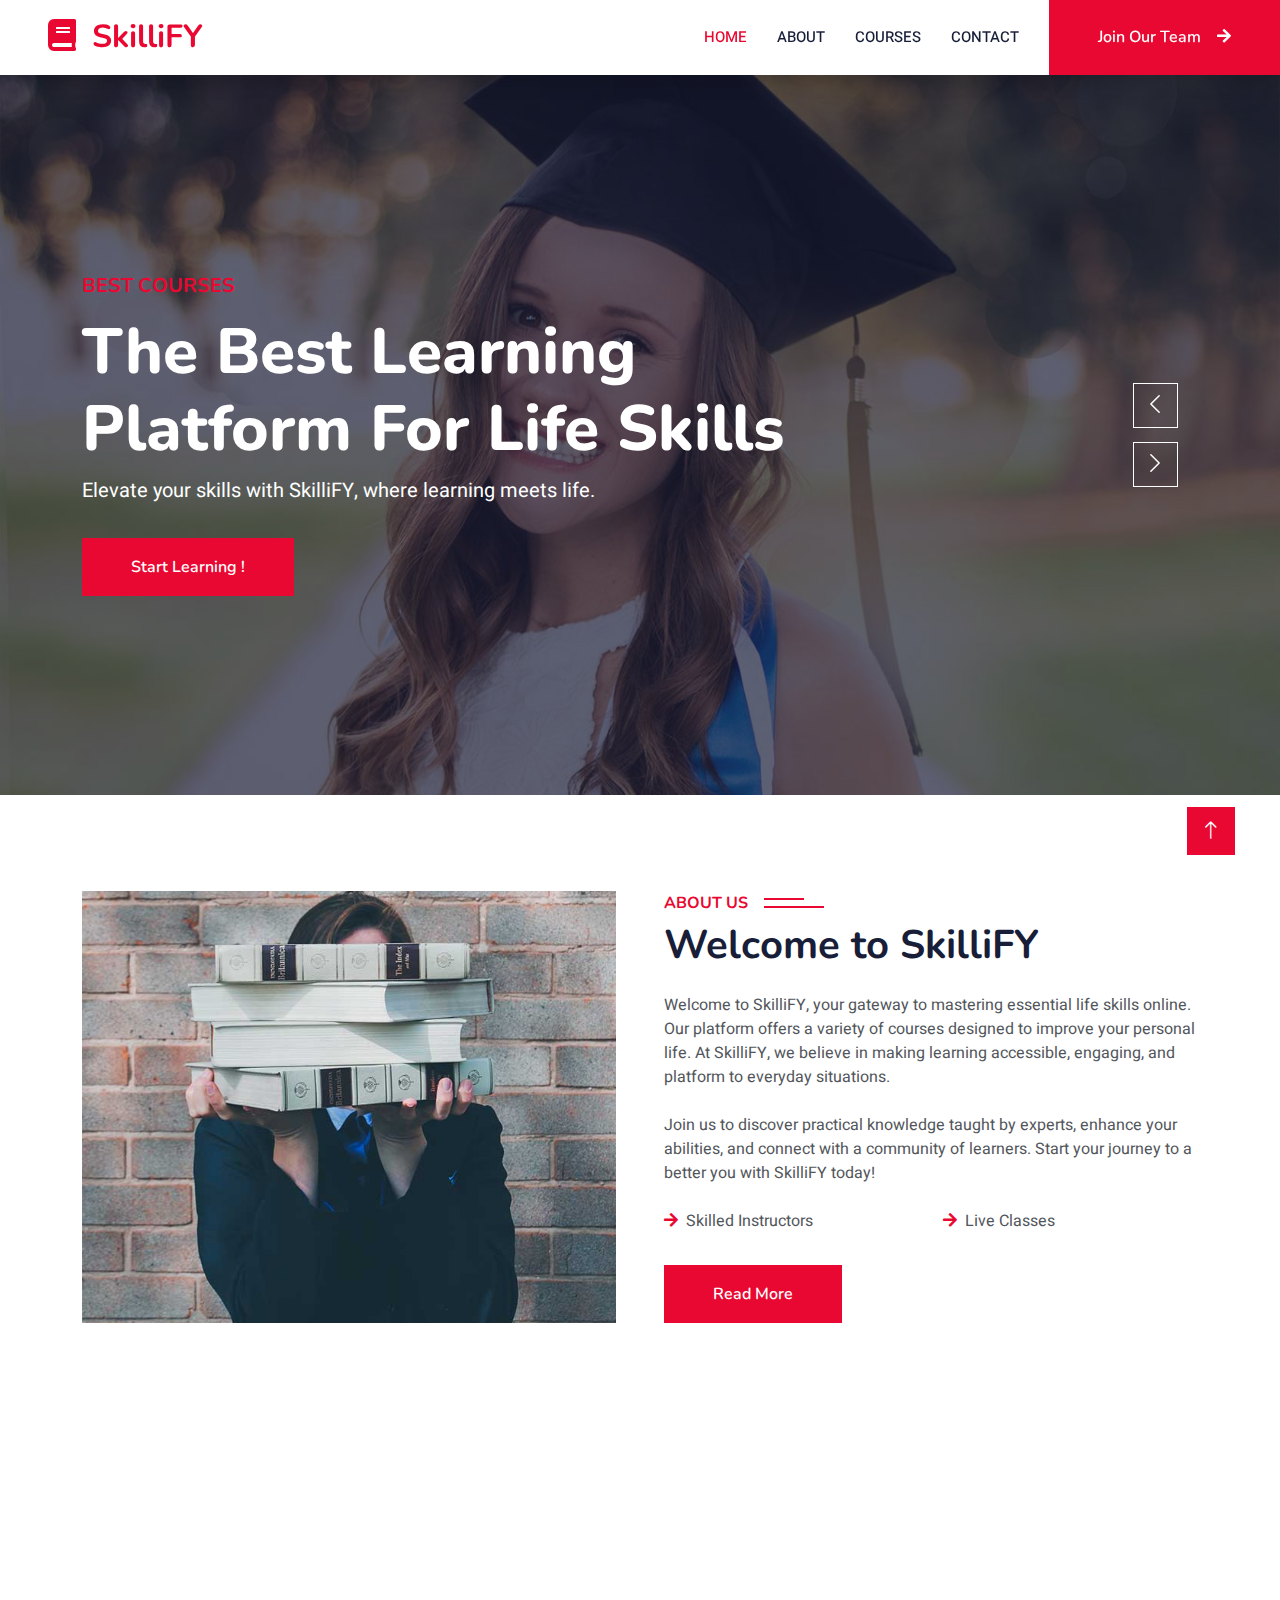
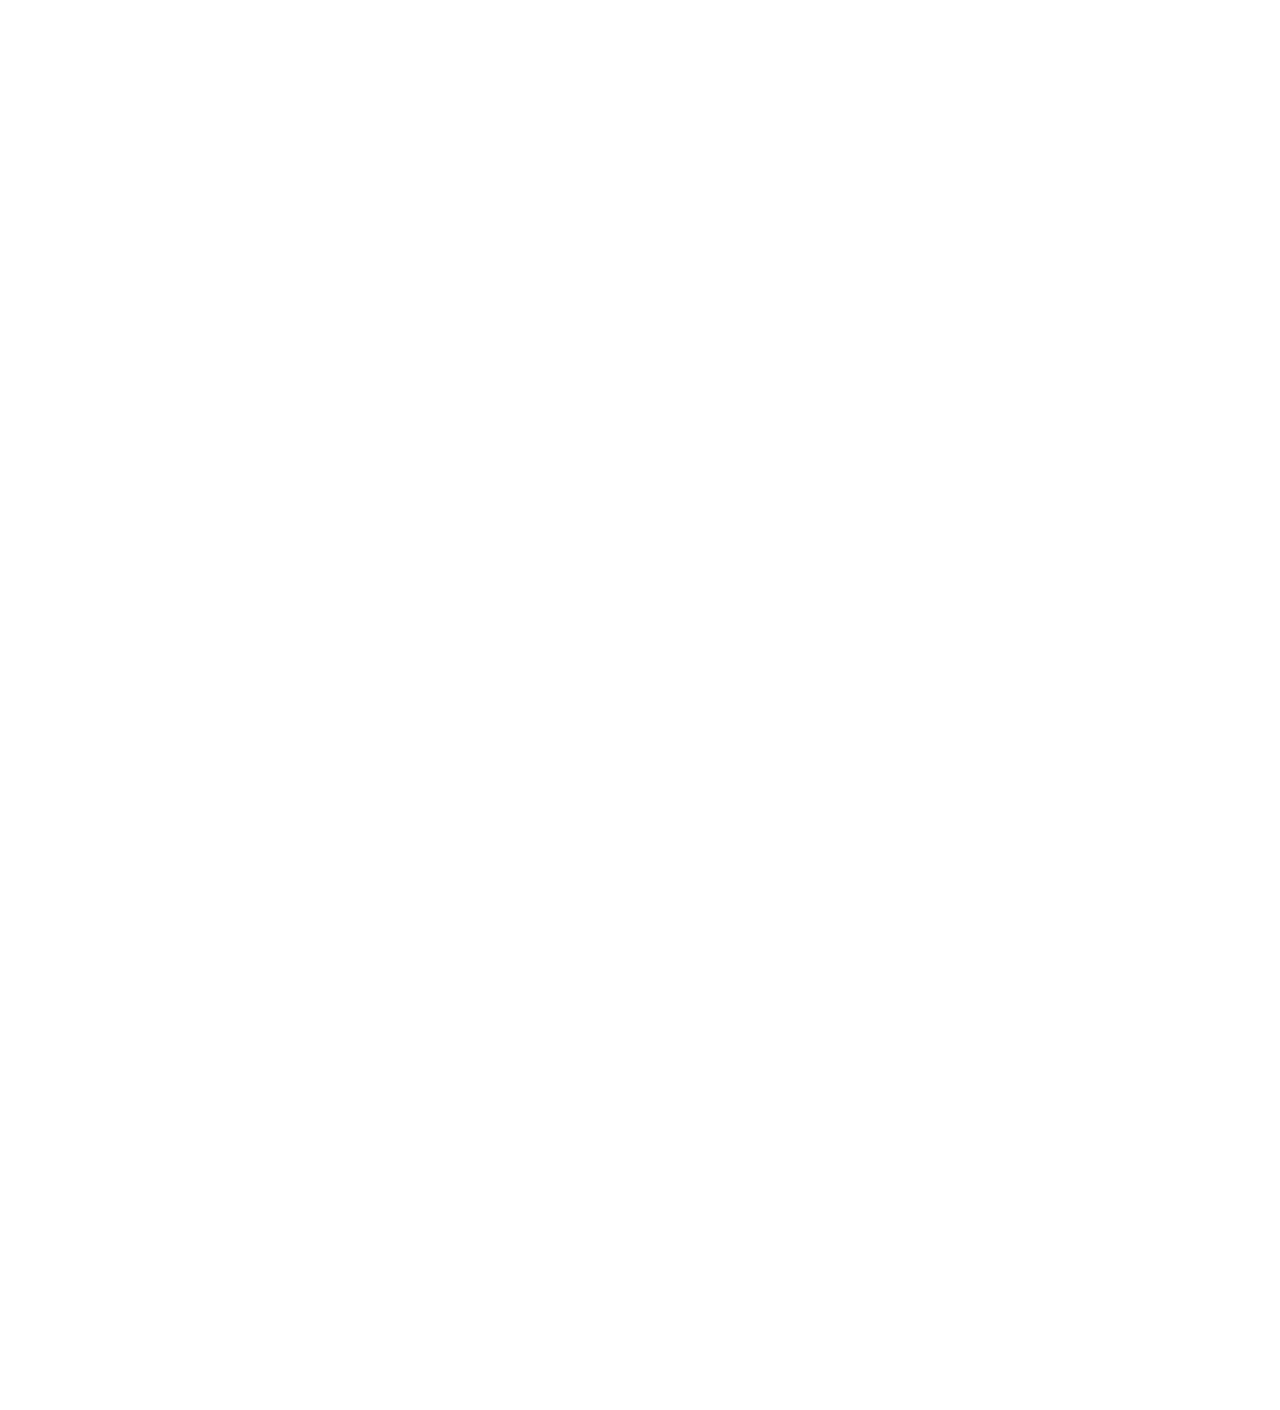
<file: index.html>
<!DOCTYPE html>
<html lang="en">
  <head>
    <meta charset="utf-8" />
    <title>SkilliFY- Home</title>
    <meta content="width=device-width, initial-scale=1.0" name="viewport" />
    <meta content="" name="keywords" />
    <meta content="" name="description" />

    <!-- Favicon -->
    <link href="img/favicon.ico" rel="icon" />

    <!-- Google Web Fonts -->
    <link rel="preconnect" href="https://fonts.googleapis.com" />
    <link rel="preconnect" href="https://fonts.gstatic.com" crossorigin />
    <link
      href="https://fonts.googleapis.com/css2?family=Heebo:wght@400;500;600&family=Nunito:wght@600;700;800&display=swap"
      rel="stylesheet"
    />

    <!-- Icon Font Stylesheet -->
    <link
      href="https://cdnjs.cloudflare.com/ajax/libs/font-awesome/5.10.0/css/all.min.css"
      rel="stylesheet"
    />
    <link
      href="https://cdn.jsdelivr.net/npm/bootstrap-icons@1.4.1/font/bootstrap-icons.css"
      rel="stylesheet"
    />

    <!-- Libraries Stylesheet -->
    <link href="lib/animate/animate.min.css" rel="stylesheet" />
    <link href="lib/owlcarousel/assets/owl.carousel.min.css" rel="stylesheet" />

    <!-- Customized Bootstrap Stylesheet -->
    <link href="css/bootstrap.min.css" rel="stylesheet" />

    <!--Stylesheet -->
    <link href="css/style.css" rel="stylesheet" />
  </head>

  <body>
    <!-- Spinner Start -->
    <div
      id="spinner"
      class="show bg-white position-fixed translate-middle w-100 vh-100 top-50 start-50 d-flex align-items-center justify-content-center"
    >
      <div
        class="spinner-border text-primary"
        style="width: 3rem; height: 3rem"
        role="status"
      >
        <span class="sr-only">Loading...</span>
      </div>
    </div>
    <!-- Spinner End -->

    <!-- Navbar Start -->
    <nav
      class="navbar navbar-expand-lg bg-white navbar-light shadow sticky-top p-0"
    >
      <a
        href="index.html"
        class="navbar-brand d-flex align-items-center px-4 px-lg-5"
      >
        <h2 class="m-0 text-primary"><i class="fa fa-book me-3"></i>SkilliFY</h2>
      </a>
      <button
        type="button"
        class="navbar-toggler me-4"
        data-bs-toggle="collapse"
        data-bs-target="#navbarCollapse"
      >
        <span class="navbar-toggler-icon"></span>
      </button>
      <div class="collapse navbar-collapse" id="navbarCollapse">
        <div class="navbar-nav ms-auto p-4 p-lg-0">
          <a href="index.html" class="nav-item nav-link active">Home</a>
          <a href="about.html" class="nav-item nav-link">About</a>
          <a href="courses.html" class="nav-item nav-link">Courses</a>
          <a href="contact.html" class="nav-item nav-link">Contact</a>
        </div>
        <a
          href="JoinNow.html"
          class="btn btn-primary py-4 px-lg-5 d-none d-lg-block"
          >Join Our Team<i class="fa fa-arrow-right ms-3"></i
        ></a>
      </div>
    </nav>
    <!-- Navbar End -->

    <!-- Carousel Start -->
    <div class="container-fluid p-0 mb-5">
      <div class="owl-carousel header-carousel position-relative">
        <div class="owl-carousel-item position-relative">
          <img class="img-fluid" src="img/carousel-1.jpg" alt="" />
          <div
            class="position-absolute top-0 start-0 w-100 h-100 d-flex align-items-center"
            style="background: rgba(24, 29, 56, 0.7)"
          >
            <div class="container">
              <div class="row justify-content-start">
                <div class="col-sm-10 col-lg-8">
                  <h5
                    class="text-primary text-uppercase mb-3 animated slideInDown"
                  >
                    Best Courses
                  </h5>
                  <h1 class="display-3 text-white animated slideInDown">
                    The Best Learning Platform For Life Skills
                  </h1>
                  <p class="fs-5 text-white mb-4 pb-2">
                    Elevate your skills with SkilliFY, where learning meets life.
                  </p>
                  <a
                    href="interestForm.html"
                    class="btn btn-primary py-md-3 px-md-5 me-3 animated slideInLeft"
                    >Start Learning !</a
                  >
                </div>
              </div>
            </div>
          </div>
        </div>
        <div class="owl-carousel-item position-relative">
          <img class="img-fluid" src="img/carousel-2.jpg" alt="" />
          <div
            class="position-absolute top-0 start-0 w-100 h-100 d-flex align-items-center"
            style="background: rgba(24, 29, 56, 0.7)"
          >
            <div class="container">
              <div class="row justify-content-start">
                <div class="col-sm-10 col-lg-8">
                  <h5
                    class="text-primary text-uppercase mb-3 animated slideInDown"
                  >
                    Best Courses
                  </h5>
                  <h1 class="display-3 text-white animated slideInDown">
                    Start Your Learning Journey Now
                  </h1>
                  <p class="fs-5 text-white mb-4 pb-2">
                    Unlock your potential with SkilliFY’s diverse range of
                    life-enhancing courses designed for your success.
                  </p>
                  <a
                    href="courses.html"
                    class="btn btn-light py-md-3 px-md-5 animated slideInRight"
                    >Explore Courses</a
                  >
                </div>
              </div>
            </div>
          </div>
        </div>
      </div>
    </div>
    <!-- Carousel End -->

    <!-- About Start -->
    <div class="container-xxl py-5">
      <div class="container">
        <div class="row g-5">
          <div
            class="col-lg-6 wow fadeInUp"
            data-wow-delay="0.1s"
            style="min-height: 400px"
          >
            <div class="position-relative h-100">
              <img
                class="img-fluid position-absolute w-100 h-100"
                src="img/about.jpg"
                alt=""
                style="object-fit: cover"
              />
            </div>
          </div>
          <div class="col-lg-6 wow fadeInUp" data-wow-delay="0.3s">
            <h6 class="section-title bg-white text-start text-primary pe-3">
              About Us
            </h6>
            <h1 class="mb-4">Welcome to SkilliFY</h1>
            <p class="mb-4">
              Welcome to SkilliFY, your gateway to mastering essential life skills
              online. Our platform offers a variety of courses designed to
              improve your personal life. At SkilliFY, we believe in making
              learning accessible, engaging, and platform to everyday
              situations.
            </p>
            <p class="mb-4">
              Join us to discover practical knowledge taught by experts, enhance
              your abilities, and connect with a community of learners. Start
              your journey to a better you with SkilliFY today!
            </p>
            <div class="row gy-2 gx-4 mb-4">
              <div class="col-sm-6">
                <p class="mb-0">
                  <i class="fa fa-arrow-right text-primary me-2"></i>Skilled
                  Instructors
                </p>
              </div>
              <div class="col-sm-6">
                <p class="mb-0">
                  <i class="fa fa-arrow-right text-primary me-2"></i>Live
                  Classes
                </p>
              </div>
            </div>
            <a class="btn btn-primary py-3 px-5 mt-2" href="about.html"
              >Read More</a
            >
          </div>
        </div>
      </div>
    </div>
    <!-- About End -->

    <!-- Categories Start -->
    <div class="container-xxl py-5 category">
      <div class="container">
        <div class="text-center wow fadeInUp" data-wow-delay="0.1s">
          <h6 class="section-title bg-white text-center text-primary px-3">
            Categories
          </h6>
          <h1 class="mb-5">Courses Categories</h1>
        </div>
        <div class="row g-3">
          <div class="col-lg-7 col-md-6">
            <div class="row g-3">
              <div class="col-lg-12 col-md-12 wow zoomIn" data-wow-delay="0.1s">
                <a
                  class="position-relative d-block overflow-hidden"
                  href="cookingcat.html"
                >
                  <img class="img-fluid" src="img/cat-1.jpg" alt="" />
                  <div
                    class="bg-white text-center position-absolute bottom-0 end-0 py-2 px-3"
                    style="margin: 1px"
                  >
                    <h5 class="m-0">Cooking</h5>
                  </div>
                </a>
              </div>
              <div class="col-lg-6 col-md-12 wow zoomIn" data-wow-delay="0.3s">
                <a
                  class="position-relative d-block overflow-hidden"
                  href="musiccat.html"
                >
                  <img class="img-fluid" src="img/cat-2.jpg" alt="" />
                  <div
                    class="bg-white text-center position-absolute bottom-0 end-0 py-2 px-3"
                    style="margin: 1px"
                  >
                    <h5 class="m-0">Music</h5>
                  </div>
                </a>
              </div>
              <div class="col-lg-6 col-md-12 wow zoomIn" data-wow-delay="0.5s">
                <a
                  class="position-relative d-block overflow-hidden"
                  href="communicationcat.html"
                >
                  <img class="img-fluid" src="img/cat-3.jpg" alt="" />
                  <div
                    class="bg-white text-center position-absolute bottom-0 end-0 py-2 px-3"
                    style="margin: 1px"
                  >
                    <h5 class="m-0">Communication</h5>
                  </div>
                </a>
              </div>
            </div>
          </div>
          <div
            class="col-lg-5 col-md-6 wow zoomIn"
            data-wow-delay="0.7s"
            style="min-height: 350px"
          >
            <a
              class="position-relative d-block h-100 overflow-hidden"
              href="financialmanagementcat.html"
            >
              <img
                class="img-fluid position-absolute w-100 h-100"
                src="img/cat-4.jpg"
                alt=""
                style="object-fit: cover"
              />
              <div
                class="bg-white text-center position-absolute bottom-0 end-0 py-2 px-3"
                style="margin: 1px"
              >
                <h5 class="m-0">Financial Management</h5>
              </div>
            </a>
          </div>
        </div>
      </div>
    </div>
    <!-- Categories Start -->

    <!-- Testimonial Start -->
    <div class="container-xxl py-5 wow fadeInUp" data-wow-delay="0.1s">
      <div class="container">
        <div class="text-center">
          <h6 class="section-title bg-white text-center text-primary px-3">
            Testimonial
          </h6>
          <h1 class="mb-5">Our Students Say!</h1>
        </div>
        <div class="owl-carousel testimonial-carousel position-relative">
          <div class="testimonial-item text-center">
            <img
              class="border rounded-circle p-2 mx-auto mb-3"
              src="img/testimonial-1.jpg"
              style="width: 80px; height: 80px"
            />
            <h5 class="mb-0">Emily</h5>
            <div class="testimonial-text bg-light text-center p-4">
              <p class="mb-0">
                "I picked up the guitar for the first time on SkilliFY, and now I
                can play my favorite songs. The lessons are so easy to follow
                and really fun!"
              </p>
            </div>
          </div>
          <div class="testimonial-item text-center">
            <img
              class="border rounded-circle p-2 mx-auto mb-3"
              src="img/testimonial-2.jpg"
              style="width: 80px; height: 80px"
            />
            <h5 class="mb-0">James</h5>
            <div class="testimonial-text bg-light text-center p-4">
              <p class="mb-0">
                "Thanks to SkilliFY, I've gone from burning toast to cooking
                gourmet meals at home. The step-by-step video guides made all
                the difference!"
              </p>
            </div>
          </div>
          <div class="testimonial-item text-center">
            <img
              class="border rounded-circle p-2 mx-auto mb-3"
              src="img/testimonial-3.jpg"
              style="width: 80px; height: 80px"
            />
            <h5 class="mb-0">Michael</h5>
            <div class="testimonial-text bg-light text-center p-4">
              <p class="mb-0">
                "I've learned how to manage my finances better thanks to SkilliFY.
                The budgeting and investing tips have helped me save more than I
                thought possible."
              </p>
            </div>
          </div>
          <div class="testimonial-item text-center">
            <img
              class="border rounded-circle p-2 mx-auto mb-3"
              src="img/testimonial-4.jpg"
              style="width: 80px; height: 80px"
            />
            <h5 class="mb-0">Sophia</h5>
            <div class="testimonial-text bg-light text-center p-4">
              <p class="mb-0">
                "SkilliFY's communication course has been a game changer for my
                career. The practical tips on public speaking have boosted my
                confidence immensely."
              </p>
            </div>
          </div>
        </div>
      </div>
    </div>
    <!-- Testimonial End -->

    <!-- Footer Start -->
    <div
      class="container-fluid bg-dark text-light footer pt-5 mt-5 wow fadeIn"
      data-wow-delay="0.1s"
    >
      <div class="container py-5">
        <div class="row g-5">
          <div class="col col-lg-3 col-md-6">
            <h1 class="m-0 text-primary footer-size">
              <i class="fa fa-book me-3"></i>SkilliFY
            </h1>
          </div>
          <div class="col-lg-3 col-md-6">
            <h4 class="text-white mb-3">Quick Link</h4>
            <a class="btn btn-link" href="about.html">About Us</a>
            <a class="btn btn-link" href="contact.html">Contact Us</a>
          </div>
          <div class="col-lg-3 col-md-6">
            <h4 class="text-white mb-3">Contact</h4>
            <p class="mb-2">
              <i class="fa fa-map-marker-alt me-3"></i>5000 MacArthur Blvd,
              Oakland, CA 94613
            </p>
            <p class="mb-2">
              <i class="fa fa-phone-alt me-3"></i>+1-617-373-2310
            </p>
            <p class="mb-2">
              <i class="fa fa-envelope me-3"></i>SkilliFY@gmail.com
            </p>
          </div>
        </div>
      </div>
      <div class="container">
        <div class="copyright">
          <div class="row">
            <div class="col-md-6 text-center text-md-start mb-3 mb-md-0">
              &copy; <a class="border-bottom" href="#">SkilliFY</a>, All Right
              Reserved. Designed By
              <a class="border-bottom" href="">Team SkilliFY</a><br /><br />
            </div>
          </div>
        </div>
      </div>
    </div>
    <!-- Footer End -->

    <!-- Back to Top -->
    <a href="#" class="btn btn-lg btn-primary btn-lg-square back-to-top"
      ><i class="bi bi-arrow-up"></i
    ></a>

    <!-- JavaScript Libraries -->
    <script src="https://code.jquery.com/jquery-3.4.1.min.js"></script>
    <script src="https://cdn.jsdelivr.net/npm/bootstrap@5.0.0/dist/js/bootstrap.bundle.min.js"></script>
    <script src="lib/wow/wow.min.js"></script>
    <script src="lib/easing/easing.min.js"></script>
    <script src="lib/waypoints/waypoints.min.js"></script>
    <script src="lib/owlcarousel/owl.carousel.min.js"></script>

    <!-- Javascript -->
    <script src="js/main.js"></script>
  </body>
</html>
</file>
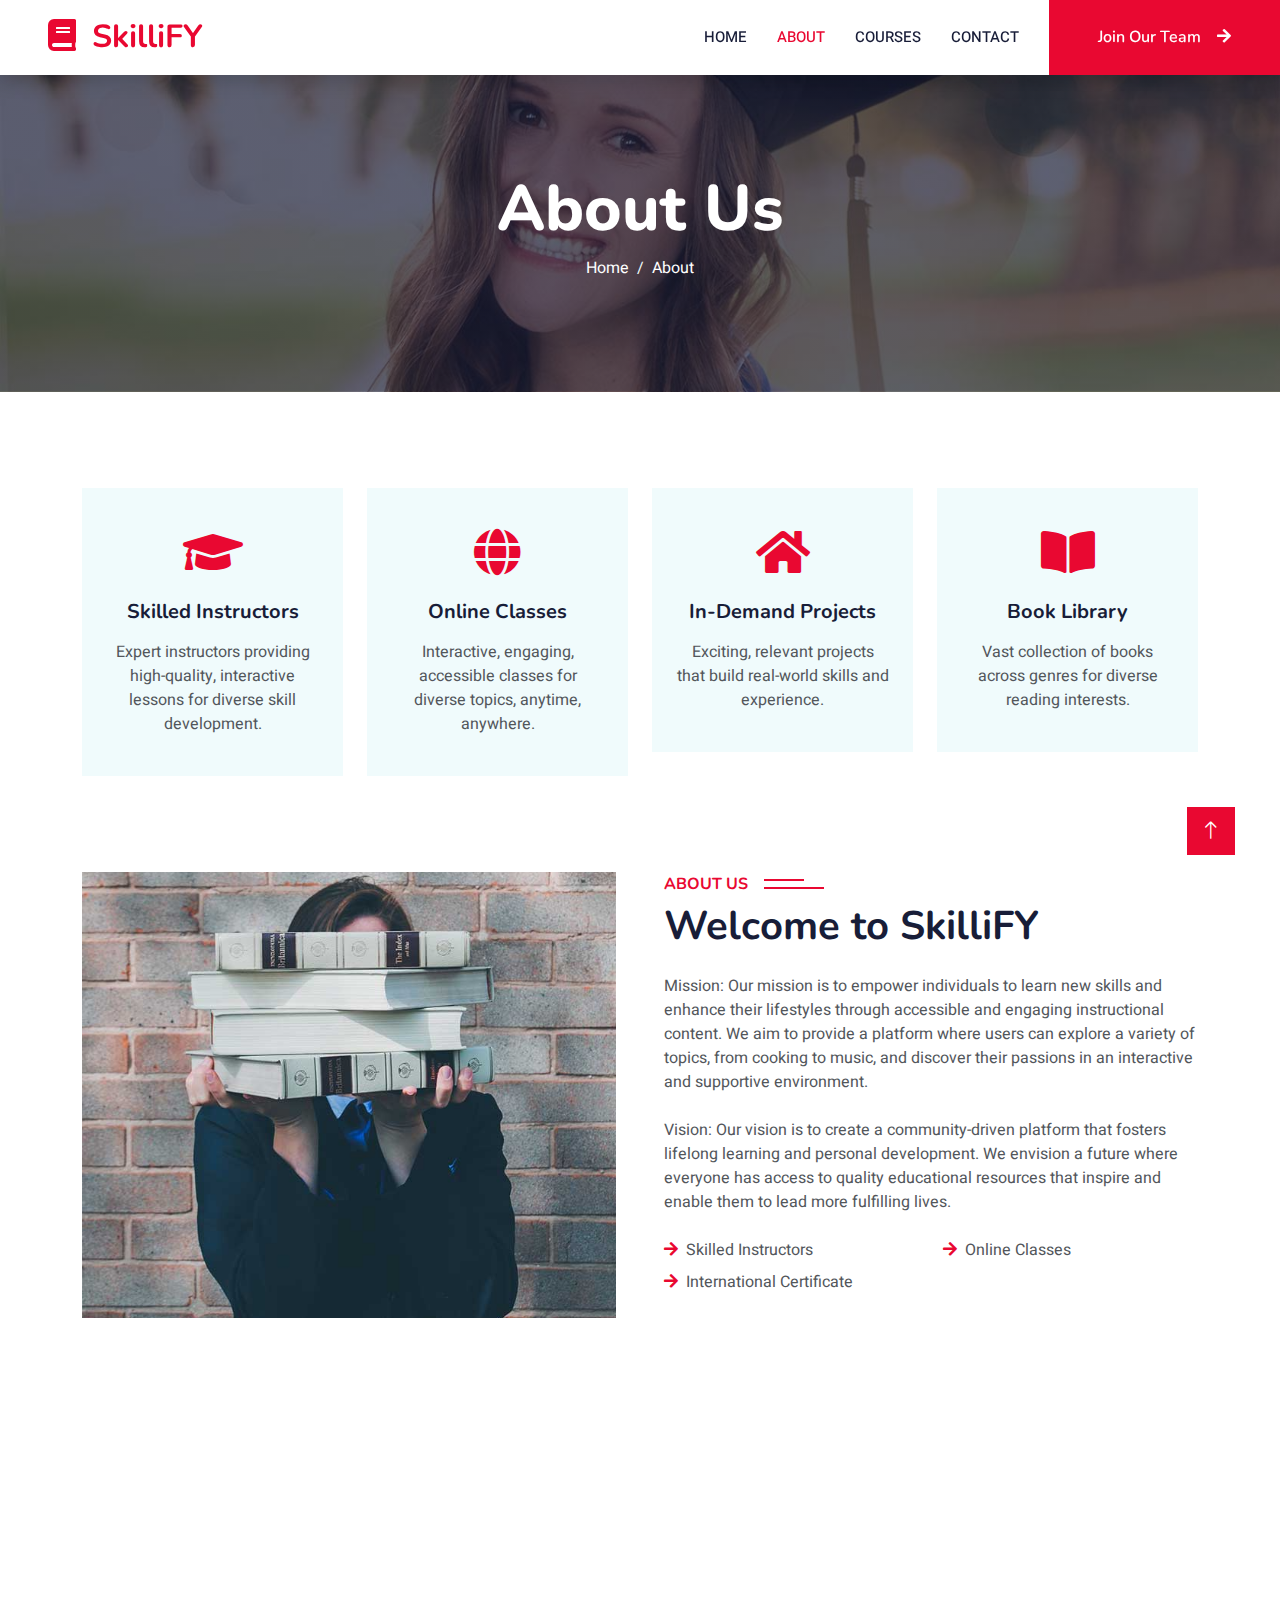
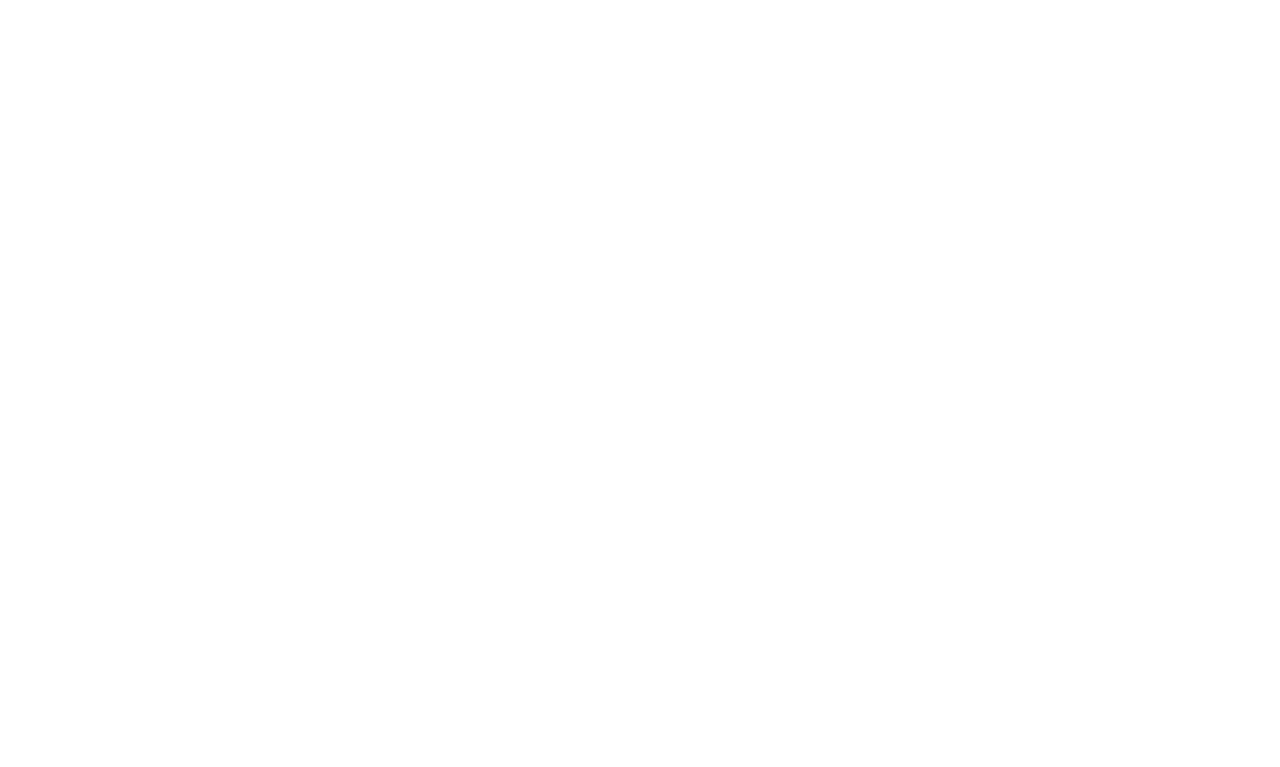
<file: about.html>
<!DOCTYPE html>
<html lang="en">
  <head>
    <meta charset="utf-8" />
    <title>SkilliFY-About</title>
    <meta content="width=device-width, initial-scale=1.0" name="viewport" />
    <meta content="" name="keywords" />
    <meta content="" name="description" />

    <!-- Favicon -->
    <link href="img/favicon.ico" rel="icon" />

    <!-- Google Web Fonts -->
    <link rel="preconnect" href="https://fonts.googleapis.com" />
    <link rel="preconnect" href="https://fonts.gstatic.com" crossorigin />
    <link
      href="https://fonts.googleapis.com/css2?family=Heebo:wght@400;500;600&family=Nunito:wght@600;700;800&display=swap"
      rel="stylesheet"
    />

    <!-- Icon Font Stylesheet -->
    <link
      href="https://cdnjs.cloudflare.com/ajax/libs/font-awesome/5.10.0/css/all.min.css"
      rel="stylesheet"
    />
    <link
      href="https://cdn.jsdelivr.net/npm/bootstrap-icons@1.4.1/font/bootstrap-icons.css"
      rel="stylesheet"
    />

    <!-- Libraries Stylesheet -->
    <link href="lib/animate/animate.min.css" rel="stylesheet" />
    <link href="lib/owlcarousel/assets/owl.carousel.min.css" rel="stylesheet" />

    <!-- Customized Bootstrap Stylesheet -->
    <link href="css/bootstrap.min.css" rel="stylesheet" />

    <!-- Template Stylesheet -->
    <link href="css/style.css" rel="stylesheet" />
    <link href="css/AboutFounders.css" rel="stylesheet" />
  </head>

  <body>
    <!-- Spinner Start -->
    <div
      id="spinner"
      class="show bg-white position-fixed translate-middle w-100 vh-100 top-50 start-50 d-flex align-items-center justify-content-center"
    >
      <div
        class="spinner-border text-primary"
        style="width: 3rem; height: 3rem"
        role="status"
      >
        <span class="sr-only">Loading...</span>
      </div>
    </div>
    <!-- Spinner End -->

    <!-- Navbar Start -->
    <nav
      class="navbar navbar-expand-lg bg-white navbar-light shadow sticky-top p-0"
    >
      <a
        href="index.html"
        class="navbar-brand d-flex align-items-center px-4 px-lg-5"
      >
        <h2 class="m-0 text-primary"><i class="fa fa-book me-3"></i>SkilliFY</h2>
      </a>
      <button
        type="button"
        class="navbar-toggler me-4"
        data-bs-toggle="collapse"
        data-bs-target="#navbarCollapse"
      >
        <span class="navbar-toggler-icon"></span>
      </button>
      <div class="collapse navbar-collapse" id="navbarCollapse">
        <div class="navbar-nav ms-auto p-4 p-lg-0">
          <a href="index.html" class="nav-item nav-link">Home</a>
          <a href="about.html" class="nav-item nav-link active">About</a>
          <a href="courses.html" class="nav-item nav-link">Courses</a>
          <a href="contact.html" class="nav-item nav-link">Contact</a>
        </div>
        <a
          href="JoinNow.html"
          class="btn btn-primary py-4 px-lg-5 d-none d-lg-block"
          >Join Our Team<i class="fa fa-arrow-right ms-3"></i
        ></a>
      </div>
    </nav>
    <!-- Navbar End -->

    <!-- Header Start -->
    <div class="container-fluid bg-primary py-5 mb-5 page-header">
      <div class="container py-5">
        <div class="row justify-content-center">
          <div class="col-lg-10 text-center">
            <h1 class="display-3 text-white animated slideInDown">About Us</h1>
            <nav aria-label="breadcrumb">
              <ol class="breadcrumb justify-content-center">
                <li class="breadcrumb-item">
                  <a class="text-white" href="index.html">Home</a>
                </li>
                <li
                  class="breadcrumb-item text-white active"
                  aria-current="page"
                >
                  About
                </li>
              </ol>
            </nav>
          </div>
        </div>
      </div>
    </div>
    <!-- Header End -->

    <!-- Service Start -->
    <div class="container-xxl py-5">
      <div class="container">
        <div class="row g-4">
          <div class="col-lg-3 col-sm-6 wow fadeInUp" data-wow-delay="0.1s">
            <div class="service-item text-center pt-3">
              <div class="p-4">
                <i class="fa fa-3x fa-graduation-cap text-primary mb-4"></i>
                <h5 class="mb-3">Skilled Instructors</h5>
                <p>
                  Expert instructors providing high-quality, interactive lessons
                  for diverse skill development.
                </p>
              </div>
            </div>
          </div>
          <div class="col-lg-3 col-sm-6 wow fadeInUp" data-wow-delay="0.3s">
            <div class="service-item text-center pt-3">
              <div class="p-4">
                <i class="fa fa-3x fa-globe text-primary mb-4"></i>
                <h5 class="mb-3">Online Classes</h5>
                <p>
                  Interactive, engaging, accessible classes for diverse topics,
                  anytime, anywhere.
                </p>
              </div>
            </div>
          </div>
          <div class="col-lg-3 col-sm-6 wow fadeInUp" data-wow-delay="0.5s">
            <div class="service-item text-center pt-3">
              <div class="p-4">
                <i class="fa fa-3x fa-home text-primary mb-4"></i>
                <h5 class="mb-3">In-Demand Projects</h5>
                <p>
                  Exciting, relevant projects that build real-world skills and
                  experience.
                </p>
              </div>
            </div>
          </div>
          <div class="col-lg-3 col-sm-6 wow fadeInUp" data-wow-delay="0.7s">
            <div class="service-item text-center pt-3">
              <div class="p-4">
                <i class="fa fa-3x fa-book-open text-primary mb-4"></i>
                <h5 class="mb-3">Book Library</h5>
                <p>
                  Vast collection of books across genres for diverse reading
                  interests.
                </p>
              </div>
            </div>
          </div>
        </div>
      </div>
    </div>
    <!-- Service End -->

    <!-- About Start -->
    <div class="container-xxl py-5">
      <div class="container">
        <div class="row g-5">
          <div
            class="col-lg-6 wow fadeInUp"
            data-wow-delay="0.1s"
            style="min-height: 400px"
          >
            <div class="position-relative h-100">
              <img
                class="img-fluid position-absolute w-100 h-100"
                src="img/about.jpg"
                alt=""
                style="object-fit: cover"
              />
            </div>
          </div>
          <div class="col-lg-6 wow fadeInUp" data-wow-delay="0.3s">
            <h6 class="section-title bg-white text-start text-primary pe-3">
              About Us
            </h6>
            <h1 class="mb-4">Welcome to SkilliFY</h1>
            <p class="mb-4">
              Mission: Our mission is to empower individuals to learn new skills
              and enhance their lifestyles through accessible and engaging
              instructional content. We aim to provide a platform where users
              can explore a variety of topics, from cooking to music, and
              discover their passions in an interactive and supportive
              environment.
            </p>
            <p class="mb-4">
              Vision: Our vision is to create a community-driven platform that
              fosters lifelong learning and personal development. We envision a
              future where everyone has access to quality educational resources
              that inspire and enable them to lead more fulfilling lives.
            </p>
            <div class="row gy-2 gx-4 mb-4">
              <div class="col-sm-6">
                <p class="mb-0">
                  <i class="fa fa-arrow-right text-primary me-2"></i>Skilled
                  Instructors
                </p>
              </div>
              <div class="col-sm-6">
                <p class="mb-0">
                  <i class="fa fa-arrow-right text-primary me-2"></i>Online
                  Classes
                </p>
              </div>
              <div class="col-sm-6">
                <p class="mb-0">
                  <i class="fa fa-arrow-right text-primary me-2"></i
                  >International Certificate
                </p>
              </div>
            </div>
          </div>
        </div>
      </div>
    </div>
    <!-- About End -->

    <!-- Team Start -->
    <div class="container-xxl py-5">
      <div class="container">
        <div class="text-center wow fadeInUp" data-wow-delay="0.1s">
          <h6 class="section-title bg-white text-center text-primary px-3"></h6>
          <h1 class="mb-5">Our Founders</h1>
        </div>
        <div class="container-founders row g-4">
          <div class="col-lg-3 col-md-6 wow fadeInUp" data-wow-delay="0.3s">
            <div class="team-item bg-light">
              <div class="overflow-hidden">
                <img class="img-fluid" src="img/Irfan.jpg" alt="" />
              </div>
              <div class="text-center p-4">
                <h5 class="mb-0">Irfan Shaik</h5>
                <small>Founder</small>
              </div>
            </div>
          </div>
          <div class="col-lg-3 col-md-6 wow fadeInUp" data-wow-delay="0.5s">
            <div class="team-item bg-light">
              <div class="overflow-hidden">
                <img class="img-fluid" src="img/Danish.jpg" alt="" />
              </div>
              <div class="text-center p-4">
                <h5 class="mb-0">Danish Khan</h5>
                <small>Founder</small>
              </div>
            </div>
          </div>
          <div class="col-lg-3 col-md-6 wow fadeInUp" data-wow-delay="0.7s">
            <div class="team-item bg-light">
              <div class="overflow-hidden">
                <img class="img-fluid" src="img/Leyu.jpg" alt="" />
              </div>
              <div class="text-center p-4">
                <h5 class="mb-0">Leyu Wang</h5>
                <small>Founder</small>
              </div>
            </div>
          </div>
        </div>
      </div>
    </div>
    <!-- Team End -->

    <!-- Footer Start -->
    <div
      class="container-fluid bg-dark text-light footer pt-5 mt-5 wow fadeIn"
      data-wow-delay="0.1s"
    >
      <div class="container py-5">
        <div class="row g-5">
          <div class="col col-lg-3 col-md-6">
            <h1 class="m-0 text-primary footer-size">
              <i class="fa fa-book me-3"></i>SkilliFY
            </h1>
          </div>
          <div class="col-lg-3 col-md-6">
            <h4 class="text-white mb-3">Quick Link</h4>
            <a class="btn btn-link" href="about.html">About Us</a>
            <a class="btn btn-link" href="contact.html">Contact Us</a>
          </div>
          <div class="col-lg-3 col-md-6">
            <h4 class="text-white mb-3">Contact</h4>
            <p class="mb-2">
              <i class="fa fa-map-marker-alt me-3"></i>5000 MacArthur Blvd,
              Oakland, CA 94613
            </p>
            <p class="mb-2">
              <i class="fa fa-phone-alt me-3"></i>+1-617-373-2310
            </p>
            <p class="mb-2">
              <i class="fa fa-envelope me-3"></i>SkilliFY@gmail.com
            </p>
          </div>
        </div>
      </div>
      <div class="container">
        <div class="copyright">
          <div class="row">
            <div class="col-md-6 text-center text-md-start mb-3 mb-md-0">
              &copy; <a class="border-bottom" href="#">SkilliFY</a>, All Right
              Reserved. Designed By <a class="border-bottom">Team SkilliFY</a
              ><br /><br />
            </div>
          </div>
        </div>
      </div>
    </div>
    <!-- Footer End -->

    <!-- Back to Top -->
    <a href="#" class="btn btn-lg btn-primary btn-lg-square back-to-top"
      ><i class="bi bi-arrow-up"></i
    ></a>

    <!-- JavaScript Libraries -->
    <script src="https://code.jquery.com/jquery-3.4.1.min.js"></script>
    <script src="https://cdn.jsdelivr.net/npm/bootstrap@5.0.0/dist/js/bootstrap.bundle.min.js"></script>
    <script src="lib/wow/wow.min.js"></script>
    <script src="lib/easing/easing.min.js"></script>
    <script src="lib/waypoints/waypoints.min.js"></script>
    <script src="lib/owlcarousel/owl.carousel.min.js"></script>

    <!-- Javascript -->
    <script src="js/main.js"></script>
  </body>
</html>
</file>
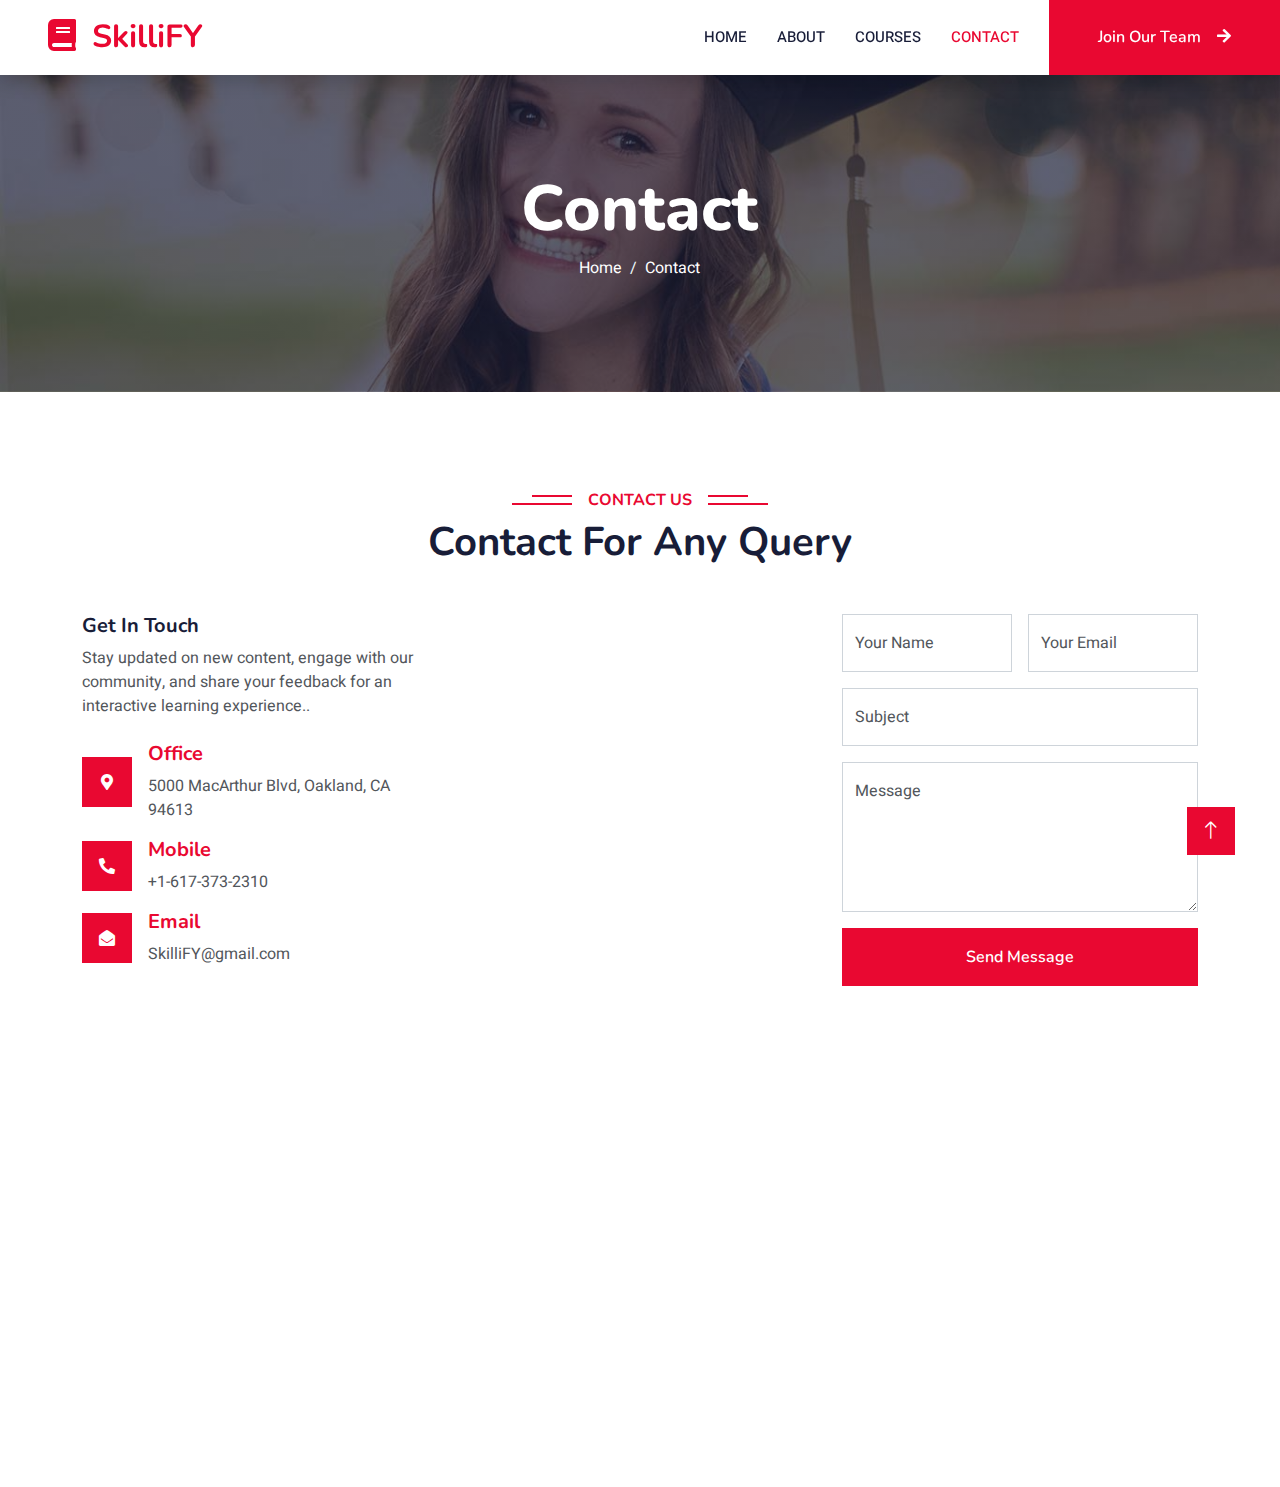
<file: contact.html>
<!DOCTYPE html>
<html lang="en">

<head>
    <meta charset="utf-8">
    <title>SkilliFY-Contact </title>
    <meta content="width=device-width, initial-scale=1.0" name="viewport">
    <meta content="" name="keywords">
    <meta content="" name="description">

    <!-- Favicon -->
    <link href="img/favicon.ico" rel="icon">

    <!-- Google Web Fonts -->
    <link rel="preconnect" href="https://fonts.googleapis.com">
    <link rel="preconnect" href="https://fonts.gstatic.com" crossorigin>
    <link href="https://fonts.googleapis.com/css2?family=Heebo:wght@400;500;600&family=Nunito:wght@600;700;800&display=swap" rel="stylesheet">

    <!-- Icon Font Stylesheet -->
    <link href="https://cdnjs.cloudflare.com/ajax/libs/font-awesome/5.10.0/css/all.min.css" rel="stylesheet">
    <link href="https://cdn.jsdelivr.net/npm/bootstrap-icons@1.4.1/font/bootstrap-icons.css" rel="stylesheet">

    <!-- Libraries Stylesheet -->
    <link href="lib/animate/animate.min.css" rel="stylesheet">
    <link href="lib/owlcarousel/assets/owl.carousel.min.css" rel="stylesheet">

    <!-- Customized Bootstrap Stylesheet -->
    <link href="css/bootstrap.min.css" rel="stylesheet">

    <!-- Template Stylesheet -->
    <link href="css/style.css" rel="stylesheet">
</head>

<body>
    <!-- Spinner Start -->
    <div id="spinner" class="show bg-white position-fixed translate-middle w-100 vh-100 top-50 start-50 d-flex align-items-center justify-content-center">
        <div class="spinner-border text-primary" style="width: 3rem; height: 3rem;" role="status">
            <span class="sr-only">Loading...</span>
        </div>
    </div>
    <!-- Spinner End -->


    <!-- Navbar Start -->
    <nav class="navbar navbar-expand-lg bg-white navbar-light shadow sticky-top p-0">
        <a href="index.html" class="navbar-brand d-flex align-items-center px-4 px-lg-5">
            <h2 class="m-0 text-primary"><i class="fa fa-book me-3"></i>SkilliFY</h2>
        </a>
        <button type="button" class="navbar-toggler me-4" data-bs-toggle="collapse" data-bs-target="#navbarCollapse">
            <span class="navbar-toggler-icon"></span>
        </button>
        <div class="collapse navbar-collapse" id="navbarCollapse">
            <div class="navbar-nav ms-auto p-4 p-lg-0">
                <a href="index.html" class="nav-item nav-link">Home</a>
                <a href="about.html" class="nav-item nav-link">About</a>
                <a href="courses.html" class="nav-item nav-link">Courses</a>
                <a href="contact.html" class="nav-item nav-link active">Contact</a>
            </div>
            <a href="JoinNow.html" class="btn btn-primary py-4 px-lg-5 d-none d-lg-block">Join Our Team<i class="fa fa-arrow-right ms-3"></i></a>
        </div>
    </nav>
    <!-- Navbar End -->


    <!-- Header Start -->
    <div class="container-fluid bg-primary py-5 mb-5 page-header">
        <div class="container py-5">
            <div class="row justify-content-center">
                <div class="col-lg-10 text-center">
                    <h1 class="display-3 text-white animated slideInDown">Contact</h1>
                    <nav aria-label="breadcrumb">
                        <ol class="breadcrumb justify-content-center">
                            <li class="breadcrumb-item"><a class="text-white" href="index.html">Home</a></li>
                            <li class="breadcrumb-item text-white active" aria-current="page">Contact</li>
                        </ol>
                    </nav>
                </div>
            </div>
        </div>
    </div>
    <!-- Header End -->


    <!-- Contact Start -->
    <div class="container-xxl py-5">
        <div class="container">
            <div class="text-center wow fadeInUp" data-wow-delay="0.1s">
                <h6 class="section-title bg-white text-center text-primary px-3">Contact Us</h6>
                <h1 class="mb-5">Contact For Any Query</h1>
            </div>
            <div class="row g-4">
                <div class="col-lg-4 col-md-6 wow fadeInUp" data-wow-delay="0.1s">
                    <h5>Get In Touch</h5>
                    <p class="mb-4">Stay updated on new content, engage with our community, and share your feedback for an interactive learning experience.</a>.</p>
                    <div class="d-flex align-items-center mb-3">
                        <div class="d-flex align-items-center justify-content-center flex-shrink-0 bg-primary" style="width: 50px; height: 50px;">
                            <i class="fa fa-map-marker-alt text-white"></i>
                        </div>
                        <div class="ms-3">
                            <h5 class="text-primary">Office</h5>
                            <p class="mb-0">5000 MacArthur Blvd, Oakland, CA 94613</p>
                        </div>
                    </div>
                    <div class="d-flex align-items-center mb-3">
                        <div class="d-flex align-items-center justify-content-center flex-shrink-0 bg-primary" style="width: 50px; height: 50px;">
                            <i class="fa fa-phone-alt text-white"></i>
                        </div>
                        <div class="ms-3">
                            <h5 class="text-primary">Mobile</h5>
                            <p class="mb-0">+1-617-373-2310</p>
                        </div>
                    </div>
                    <div class="d-flex align-items-center">
                        <div class="d-flex align-items-center justify-content-center flex-shrink-0 bg-primary" style="width: 50px; height: 50px;">
                            <i class="fa fa-envelope-open text-white"></i>
                        </div>
                        <div class="ms-3">
                            <h5 class="text-primary">Email</h5>
                            <p class="mb-0">SkilliFY@gmail.com</p>
                        </div>
                    </div>
                </div>
                <div class="col-lg-4 col-md-6 wow fadeInUp" data-wow-delay="0.3s">
                    <iframe class="position-relative rounded w-100 h-100"
                        src="https://www.google.com/maps/embed?pb=!1m18!1m12!1m3!1d3001156.4288297426!2d-78.01371936852176!3d42.72876761954724!2m3!1f0!2f0!3f0!3m2!1i1024!2i768!4f13.1!3m3!1m2!1s0x4ccc4bf0f123a5a9%3A0xddcfc6c1de189567!2sNew%20York%2C%20USA!5e0!3m2!1sen!2sbd!4v1603794290143!5m2!1sen!2sbd"
                        frameborder="0" style="min-height: 300px; border:0;" allowfullscreen="" aria-hidden="false"
                        tabindex="0"></iframe>
                </div>
                <div class="col-lg-4 col-md-12 wow fadeInUp" data-wow-delay="0.5s">
                    <form action="https://formspree.io/f/moqgynlz" method="post" enctype="multipart/form-data">
                        <div class="row g-3">
                            <div class="col-md-6">
                                <div class="form-floating">
                                    <input type="text" class="form-control" id="name" name="Name" placeholder="Your Name">
                                    <label for="name">Your Name</label>
                                </div>
                            </div>
                            <div class="col-md-6">
                                <div class="form-floating">
                                    <input type="email" class="form-control" id="email" name="Email" placeholder="Your Email">
                                    <label for="email">Your Email</label>
                                </div>
                            </div>
                            <div class="col-12">
                                <div class="form-floating">
                                    <input type="text" class="form-control" id="subject" name="Subject:" placeholder="Subject">
                                    <label for="subject">Subject</label>
                                </div>
                            </div>
                            <div class="col-12">
                                <div class="form-floating">
                                    <textarea class="form-control" placeholder="Leave a message here" id="message" name="Message:" style="height: 150px"></textarea>
                                    <label for="message">Message</label>
                                </div>
                            </div>
                            <div class="col-12">
                                <button class="btn btn-primary w-100 py-3" type="submit">Send Message</button>
                            </div>
                        </div>
                    </form>
                </div>
            </div>
        </div>
    </div>
    <!-- Contact End -->


    <!-- Footer Start -->
    <div class="container-fluid bg-dark text-light footer pt-5 mt-5 wow fadeIn" data-wow-delay="0.1s">
        <div class="container py-5">
            <div class="row g-5">
                <div class="col col-lg-3 col-md-6">
                        <h1 class="m-0 text-primary footer-size"><i class="fa fa-book me-3"></i>SkilliFY</h1>
                </div>
                <div class="col-lg-3 col-md-6">
                    <h4 class="text-white mb-3">Quick Link</h4>
                    <a class="btn btn-link" href="about.html">About Us</a>
                    <a class="btn btn-link" href="contact.html">Contact Us</a>
                </div>
                <div class="col-lg-3 col-md-6">
                    <h4 class="text-white mb-3">Contact</h4>
                    <p class="mb-2"><i class="fa fa-map-marker-alt me-3"></i>5000 MacArthur Blvd, Oakland, CA 94613</p>
                    <p class="mb-2"><i class="fa fa-phone-alt me-3"></i>+1-617-373-2310</p>
                    <p class="mb-2"><i class="fa fa-envelope me-3"></i>SkilliFY@gmail.com</p>
                </div>
            </div>
        </div>
        <div class="container">
            <div class="copyright">
                <div class="row">
                    <div class="col-md-6 text-center text-md-start mb-3 mb-md-0">
                        &copy; <a class="border-bottom" href="#">SkilliFY</a>, All Right Reserved.
                        Designed By <a class="border-bottom" href="">Team SkilliFY</a><br><br>
                    </div>
                </div>
            </div>
        </div>
    </div>
    <!-- Footer End -->


    <!-- Back to Top -->
    <a href="#" class="btn btn-lg btn-primary btn-lg-square back-to-top"><i class="bi bi-arrow-up"></i></a>


    <!-- JavaScript Libraries -->
    <script src="https://code.jquery.com/jquery-3.4.1.min.js"></script>
    <script src="https://cdn.jsdelivr.net/npm/bootstrap@5.0.0/dist/js/bootstrap.bundle.min.js"></script>
    <script src="lib/wow/wow.min.js"></script>
    <script src="lib/easing/easing.min.js"></script>
    <script src="lib/waypoints/waypoints.min.js"></script>
    <script src="lib/owlcarousel/owl.carousel.min.js"></script>

    <!-- Javascript -->
    <script src="js/main.js"></script>
</body>

</html>
</file>
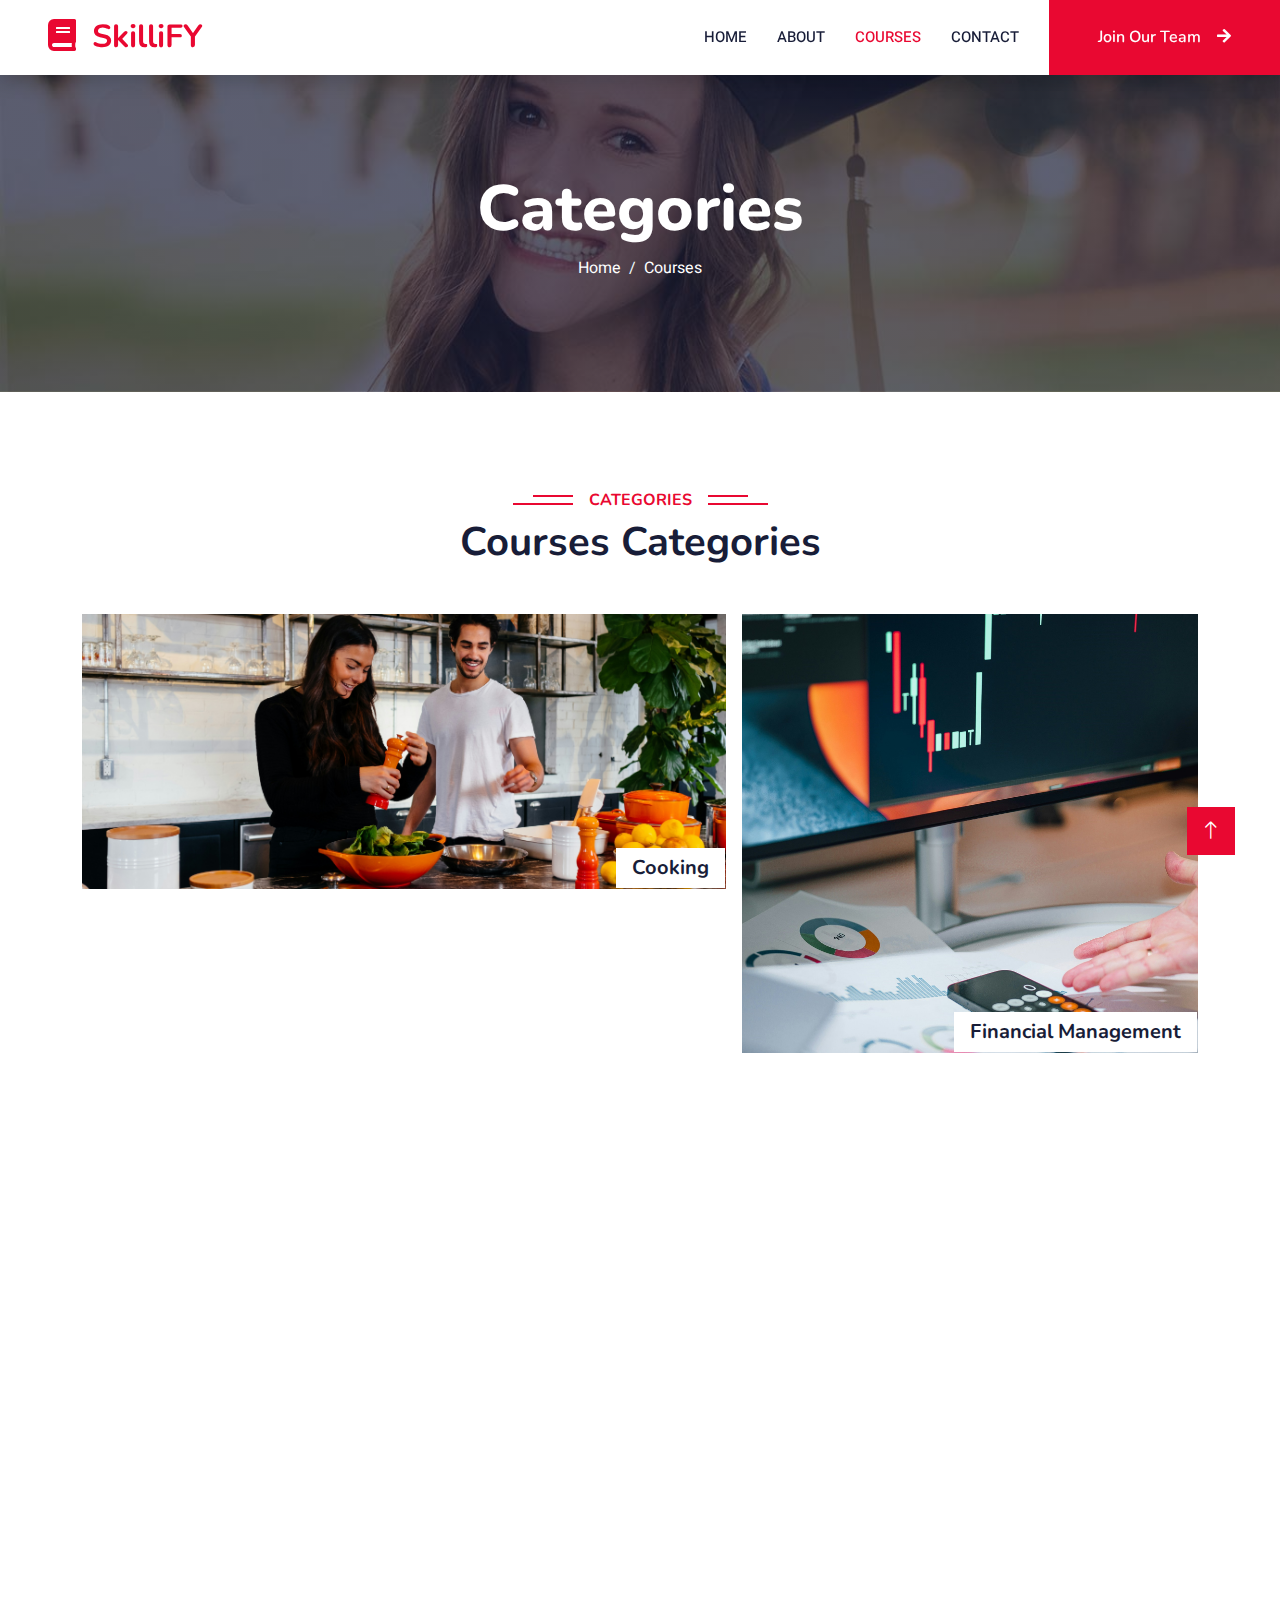
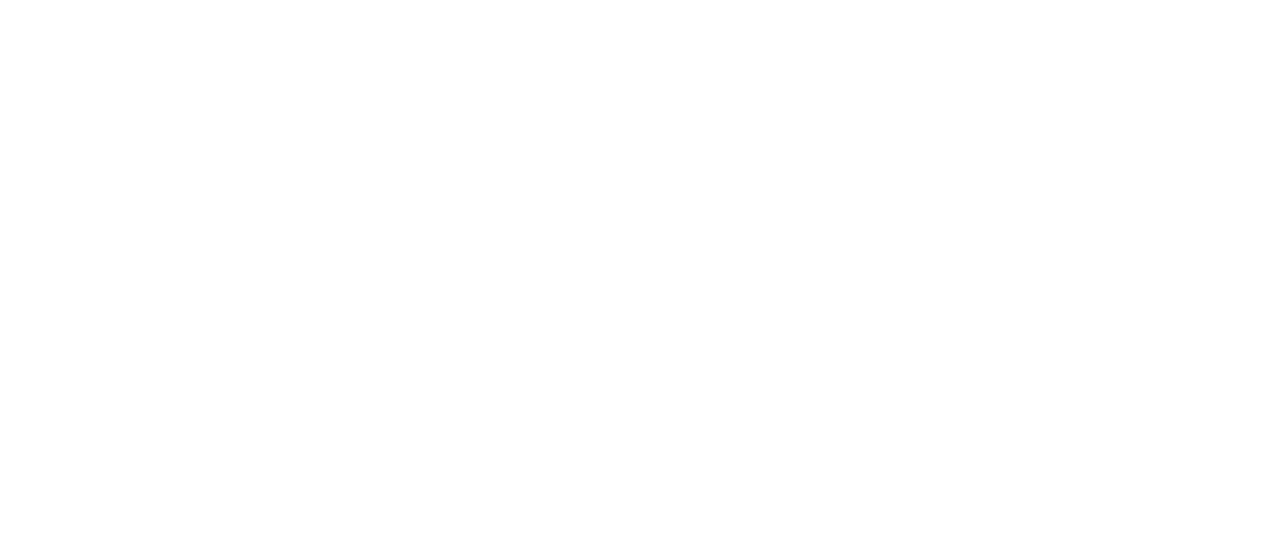
<file: courses.html>
<!DOCTYPE html>
<html lang="en">

<head>
    <meta charset="utf-8">
    <title>SkilliFY- Courses</title>
    <meta content="width=device-width, initial-scale=1.0" name="viewport">
    <meta content="" name="keywords">
    <meta content="" name="description">

    <!-- Favicon -->
    <link href="img/favicon.ico" rel="icon">

    <!-- Google Web Fonts -->
    <link rel="preconnect" href="https://fonts.googleapis.com">
    <link rel="preconnect" href="https://fonts.gstatic.com" crossorigin>
    <link href="https://fonts.googleapis.com/css2?family=Heebo:wght@400;500;600&family=Nunito:wght@600;700;800&display=swap" rel="stylesheet">

    <!-- Icon Font Stylesheet -->
    <link href="https://cdnjs.cloudflare.com/ajax/libs/font-awesome/5.10.0/css/all.min.css" rel="stylesheet">
    <link href="https://cdn.jsdelivr.net/npm/bootstrap-icons@1.4.1/font/bootstrap-icons.css" rel="stylesheet">

    <!-- Libraries Stylesheet -->
    <link href="lib/animate/animate.min.css" rel="stylesheet">
    <link href="lib/owlcarousel/assets/owl.carousel.min.css" rel="stylesheet">

    <!-- Customized Bootstrap Stylesheet -->
    <link href="css/bootstrap.min.css" rel="stylesheet">

    <!-- Stylesheet -->
    <link href="css/style.css" rel="stylesheet">
</head>

<body>
    <!-- Spinner Start -->
    <div id="spinner" class="show bg-white position-fixed translate-middle w-100 vh-100 top-50 start-50 d-flex align-items-center justify-content-center">
        <div class="spinner-border text-primary" style="width: 3rem; height: 3rem;" role="status">
            <span class="sr-only">Loading...</span>
        </div>
    </div>
    <!-- Spinner End -->


    <!-- Navbar Start -->
    <nav class="navbar navbar-expand-lg bg-white navbar-light shadow sticky-top p-0">
        <a href="index.html" class="navbar-brand d-flex align-items-center px-4 px-lg-5">
            <h2 class="m-0 text-primary"><i class="fa fa-book me-3"></i>SkilliFY</h2>
        </a>
        <button type="button" class="navbar-toggler me-4" data-bs-toggle="collapse" data-bs-target="#navbarCollapse">
            <span class="navbar-toggler-icon"></span>
        </button>
        <div class="collapse navbar-collapse" id="navbarCollapse">
            <div class="navbar-nav ms-auto p-4 p-lg-0">
                <a href="index.html" class="nav-item nav-link">Home</a>
                <a href="about.html" class="nav-item nav-link">About</a>
                <a href="courses.html" class="nav-item nav-link active">Courses</a>
                <a href="contact.html" class="nav-item nav-link">Contact</a>
            </div>
            <a href="JoinNow.html" class="btn btn-primary py-4 px-lg-5 d-none d-lg-block">Join Our Team<i class="fa fa-arrow-right ms-3"></i></a>
        </div>
    </nav>
    <!-- Navbar End -->


    <!-- Header Start -->
    <div class="container-fluid bg-primary py-5 mb-5 page-header">
        <div class="container py-5">
            <div class="row justify-content-center">
                <div class="col-lg-10 text-center">
                    <h1 class="display-3 text-white animated slideInDown">Categories</h1>
                    <nav aria-label="breadcrumb">
                        <ol class="breadcrumb justify-content-center">
                            <li class="breadcrumb-item"><a class="text-white" href="index.html">Home</a></li>
                            <li class="breadcrumb-item text-white active" aria-current="page">Courses</li>
                        </ol>
                    </nav>
                </div>
            </div>
        </div>
    </div>
    <!-- Header End -->


    <!-- Categories Start -->
    <div class="container-xxl py-5 category">
        <div class="container">
            <div class="text-center wow fadeInUp" data-wow-delay="0.1s">
                <h6 class="section-title bg-white text-center text-primary px-3">Categories</h6>
                <h1 class="mb-5">Courses Categories</h1>
            </div>
            <div class="row g-3">
                <div class="col-lg-7 col-md-6">
                    <div class="row g-3">
                        <div class="col-lg-12 col-md-12 wow zoomIn" data-wow-delay="0.1s">
                            <a class="position-relative d-block overflow-hidden" href="cookingcat.html">
                                <img class="img-fluid" src="img/cat-1.jpg" alt="">
                                <div class="bg-white text-center position-absolute bottom-0 end-0 py-2 px-3" style="margin: 1px;">
                                    <h5 class="m-0">Cooking</h5>
                                </div>
                            </a>
                        </div>
                        <div class="col-lg-6 col-md-12 wow zoomIn" data-wow-delay="0.3s">
                            <a class="position-relative d-block overflow-hidden" href="musiccat.html">
                                <img class="img-fluid" src="img/cat-2.jpg" alt="">
                                <div class="bg-white text-center position-absolute bottom-0 end-0 py-2 px-3" style="margin: 1px;">
                                    <h5 class="m-0">Music</h5>
                                </div>
                            </a>
                        </div>
                        <div class="col-lg-6 col-md-12 wow zoomIn" data-wow-delay="0.5s">
                            <a class="position-relative d-block overflow-hidden" href="communicationcat.html">
                                <img class="img-fluid" src="img/cat-3.jpg" alt="">
                                <div class="bg-white text-center position-absolute bottom-0 end-0 py-2 px-3" style="margin: 1px;">
                                    <h5 class="m-0">Communication</h5>
                                </div>
                            </a>
                        </div>
                    </div>
                </div>
                <div class="col-lg-5 col-md-6 wow zoomIn" data-wow-delay="0.7s" style="min-height: 350px;">
                    <a class="position-relative d-block h-100 overflow-hidden" href="financialmanagementcat.html">
                        <img class="img-fluid position-absolute w-100 h-100" src="img/cat-4.jpg" alt="" style="object-fit: cover;">
                        <div class="bg-white text-center position-absolute bottom-0 end-0 py-2 px-3" style="margin:  1px;">
                            <h5 class="m-0">Financial Management</h5>
                        </div>
                    </a>
                </div>
            </div>
        </div>
    </div>
    <!-- Categories End -->

     <!-- Team Start -->
     <div class="container-xxl py-5">
        <div class="container">
            <div class="text-center wow fadeInUp" data-wow-delay="0.1s">
                <h6 class="section-title bg-white text-center text-primary px-3">Instructors</h6>
                <h1 class="mb-5">Expert Instructors</h1>
            </div>
            <div class="row g-4">
                <div class="col-lg-3 col-md-6 wow fadeInUp" data-wow-delay="0.1s">
                    <div class="team-item bg-light">
                        <div class="overflow-hidden">
                            <img class="img-fluid" src="img/team-1.jpg" alt="">
                        </div>
                        <div class="position-relative d-flex justify-content-center" style="margin-top: -23px;">
                            <div class="bg-light d-flex justify-content-center pt-2 px-1">
                                <a class="btn btn-sm-square btn-primary mx-1" href="whatsapp://send?phone=+919886122237&text=Hello! I found your profile on SkilliFY  and would like to learn more about your expertise."><i class="fab fa-whatsapp"></i></a>
                            </div>
                        </div>
                        <div class="text-center p-4">
                            <h5 class="mb-0">Rahul Gandhi</h5>
                            <small>Master Chef Finalist</small>
                        </div>
                    </div>
                </div>
                <div class="col-lg-3 col-md-6 wow fadeInUp" data-wow-delay="0.3s">
                    <div class="team-item bg-light">
                        <div class="overflow-hidden">
                            <img class="img-fluid" src="img/team-2.jpg" alt="">
                        </div>
                        <div class="position-relative d-flex justify-content-center" style="margin-top: -23px;">
                            <div class="bg-light d-flex justify-content-center pt-2 px-1">
                                <a class="btn btn-sm-square btn-primary mx-1" href="whatsapp://send?phone=+919886122237&text=Hello! I found your profile on SkilliFY  and would like to learn more about your expertise."><i class="fab fa-whatsapp"></i></a>
                            </div>
                        </div>
                        <div class="text-center p-4">
                            <h5 class="mb-0">Stephany Curry</h5>
                            <small>Singer</small>
                        </div>
                    </div>
                </div>
                <div class="col-lg-3 col-md-6 wow fadeInUp" data-wow-delay="0.5s">
                    <div class="team-item bg-light">
                        <div class="overflow-hidden">
                            <img class="img-fluid" src="img/team-3.jpg" alt="">
                        </div>
                        <div class="position-relative d-flex justify-content-center" style="margin-top: -23px;">
                            <div class="bg-light d-flex justify-content-center pt-2 px-1">
                                <a class="btn btn-sm-square btn-primary mx-1" href="whatsapp://send?phone=+919886122237&text=Hello! I found your profile on SkilliFY  and would like to learn more about your expertise."><i class="fab fa-whatsapp"></i></a>
                            </div>
                        </div>
                        <div class="text-center p-4">
                            <h5 class="mb-0">Gordon Perkley</h5>
                            <small>Public Speaker</small>
                        </div>
                    </div>
                </div>
                <div class="col-lg-3 col-md-6 wow fadeInUp" data-wow-delay="0.7s">
                    <div class="team-item bg-light">
                        <div class="overflow-hidden">
                            <img class="img-fluid" src="img/team-4.jpg" alt="">
                        </div>
                        <div class="position-relative d-flex justify-content-center" style="margin-top: -23px;">
                            <div class="bg-light d-flex justify-content-center pt-2 px-1">
                                <a class="btn btn-sm-square btn-primary mx-1" href="whatsapp://send?phone=+919886122237&text=Hello! I found your profile on SkilliFY  and would like to learn more about your expertise."><i class="fab fa-whatsapp"></i></a>
                            </div>
                        </div>
                        <div class="text-center p-4">
                            <h5 class="mb-0">Kimberly Jones</h5>
                            <small>Financial Manager</small>
                        </div>
                    </div>
                </div>
            </div>
        </div>
    </div>
    <!-- Team End -->

        

    <!-- Footer Start -->
    <div class="container-fluid bg-dark text-light footer pt-5 mt-5 wow fadeIn" data-wow-delay="0.1s">
        <div class="container py-5">
            <div class="row g-5">
                <div class="col col-lg-3 col-md-6">
                        <h1 class="m-0 text-primary footer-size"><i class="fa fa-book me-3"></i>SkilliFY</h1>
                </div>
                <div class="col-lg-3 col-md-6">
                    <h4 class="text-white mb-3">Quick Link</h4>
                    <a class="btn btn-link" href="about.html">About Us</a>
                    <a class="btn btn-link" href="contact.html">Contact Us</a>
                </div>
                <div class="col-lg-3 col-md-6">
                    <h4 class="text-white mb-3">Contact</h4>
                    <p class="mb-2"><i class="fa fa-map-marker-alt me-3"></i>5000 MacArthur Blvd, Oakland, CA 94613</p>
                    <p class="mb-2"><i class="fa fa-phone-alt me-3"></i>+1-617-373-2310</p>
                    <p class="mb-2"><i class="fa fa-envelope me-3"></i>SkilliFY@gmail.com</p>
                </div>
            </div>
        </div>
        <div class="container">
            <div class="copyright">
                <div class="row">
                    <div class="col-md-6 text-center text-md-start mb-3 mb-md-0">
                        &copy; <a class="border-bottom" href="#">SkilliFY</a>, All Right Reserved.
                        Designed By <a class="border-bottom" href="">Team SkilliFY</a><br><br>
                    </div>
                </div>
            </div>
        </div>
    </div>
    <!-- Footer End -->

    <!-- Back to Top -->
    <a href="#" class="btn btn-lg btn-primary btn-lg-square back-to-top"><i class="bi bi-arrow-up"></i></a>


    <!-- JavaScript Libraries -->
    <script src="https://code.jquery.com/jquery-3.4.1.min.js"></script>
    <script src="https://cdn.jsdelivr.net/npm/bootstrap@5.0.0/dist/js/bootstrap.bundle.min.js"></script>
    <script src="lib/wow/wow.min.js"></script>
    <script src="lib/easing/easing.min.js"></script>
    <script src="lib/waypoints/waypoints.min.js"></script>
    <script src="lib/owlcarousel/owl.carousel.min.js"></script>

    <!--Javascript -->
    <script src="js/main.js"></script>
</body>

</html>
</file>
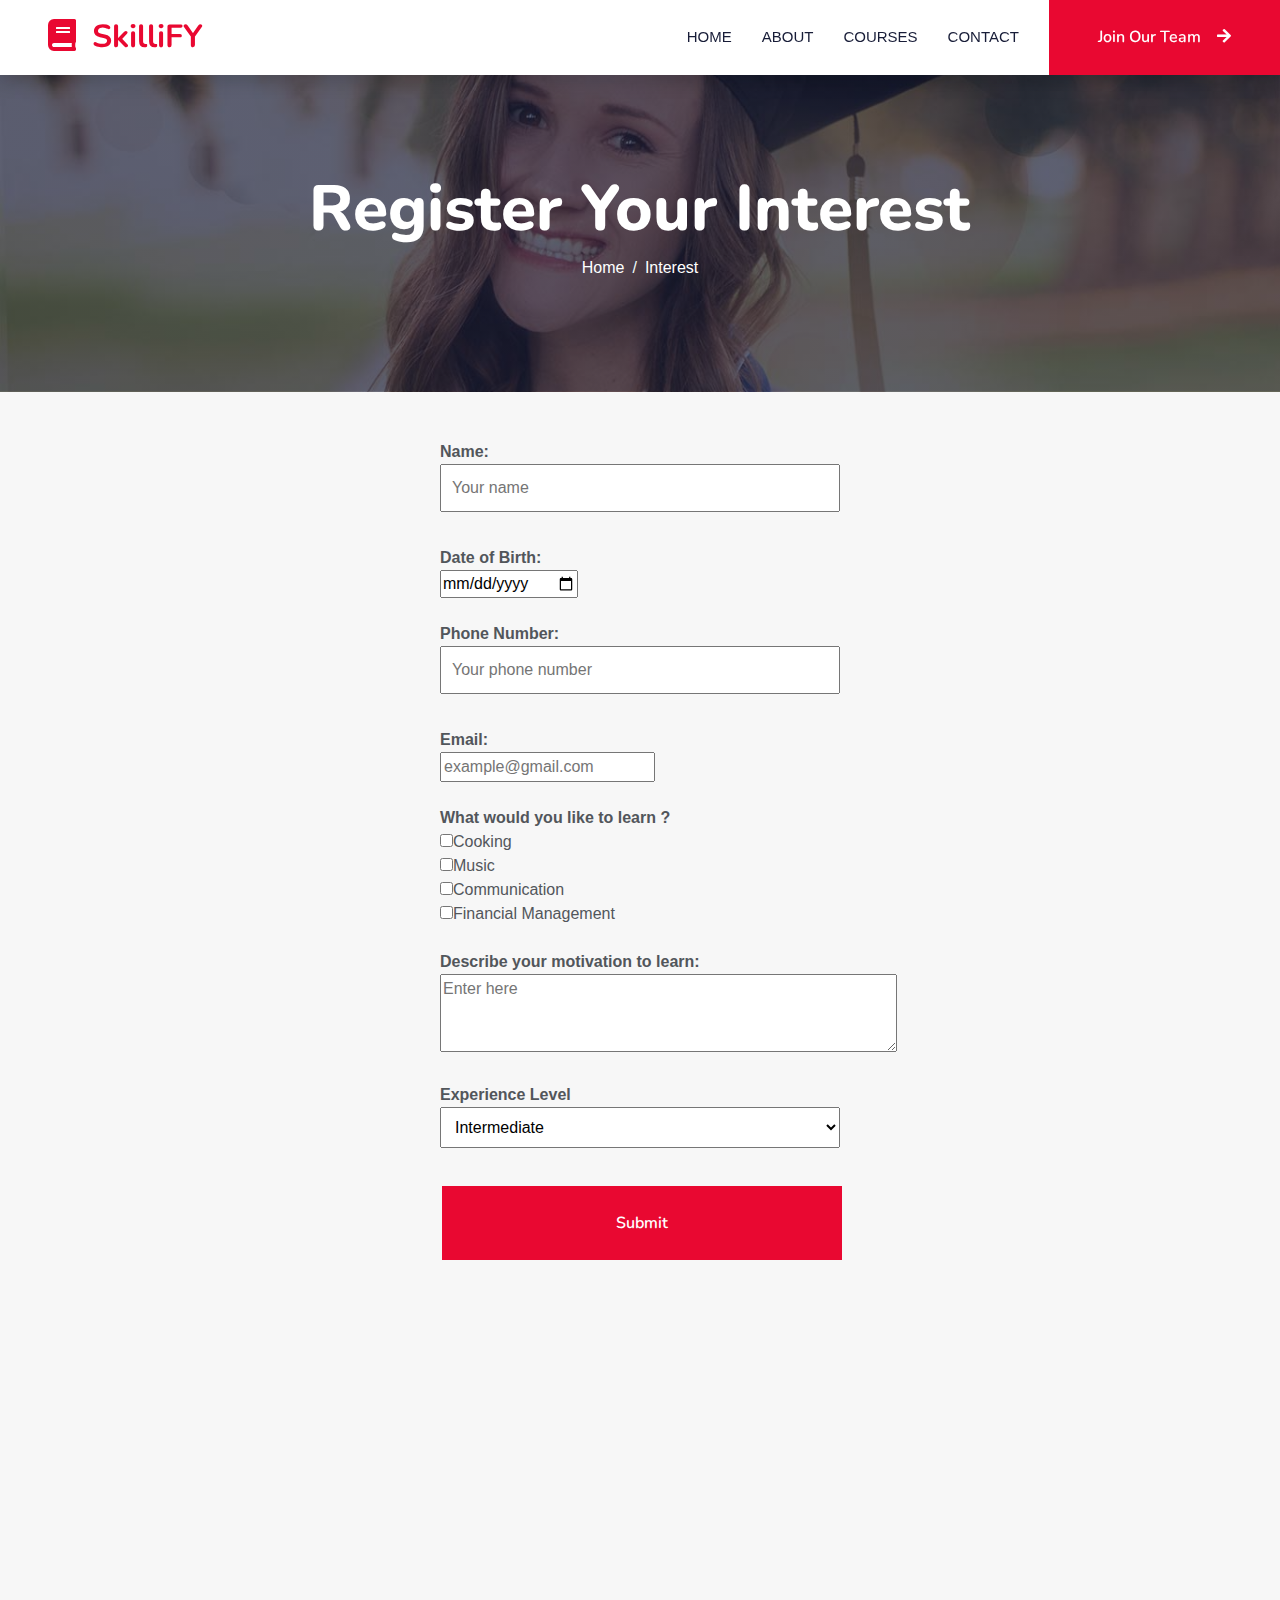
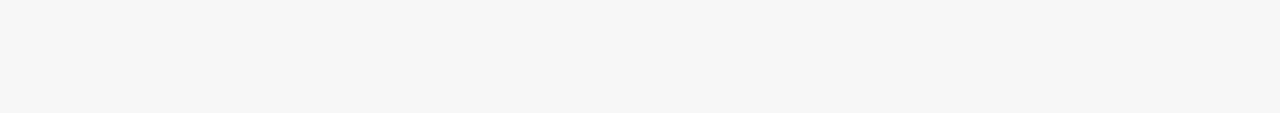
<file: interestForm.html>
<!DOCTYPE html>
<html lang="en">
  <head>
    <meta charset="UTF-8" />
    <meta name="viewport" content="width=device-width, initial-scale=1.0" />
    <title>SkilliFY- Register Your Interest</title>
    <!-- Favicon -->
    <link href="img/favicon.ico" rel="icon" />

    <!-- Google Web Fonts -->
    <link rel="preconnect" href="https://fonts.googleapis.com" />
    <link rel="preconnect" href="https://fonts.gstatic.com" crossorigin />
    <link
      href="https://fonts.googleapis.com/css2?family=Heebo:wght@400;500;600&family=Nunito:wght@600;700;800&display=swap"
      rel="stylesheet"
    />

    <!-- Icon Font Stylesheet -->
    <link
      href="https://cdnjs.cloudflare.com/ajax/libs/font-awesome/5.10.0/css/all.min.css"
      rel="stylesheet"
    />
    <link
      href="https://cdn.jsdelivr.net/npm/bootstrap-icons@1.4.1/font/bootstrap-icons.css"
      rel="stylesheet"
    />

    <!-- Libraries Stylesheet -->
    <link href="lib/animate/animate.min.css" rel="stylesheet" />
    <link href="lib/owlcarousel/assets/owl.carousel.min.css" rel="stylesheet" />

    <!-- Customized Bootstrap Stylesheet -->
    <link href="css/bootstrap.min.css" rel="stylesheet" />

    <!-- Template Stylesheet -->
    <link href="css/style.css" rel="stylesheet" />

    <!-- Form Stylesheet -->
    <link href="css/JoinNow.css" rel="stylesheet" />
  </head>
  <body>
    <!-- Spinner Start -->
    <div
      id="spinner"
      class="show bg-white position-fixed translate-middle w-100 vh-100 top-50 start-50 d-flex align-items-center justify-content-center"
    >
      <div
        class="spinner-border text-primary"
        style="width: 3rem; height: 3rem"
        role="status"
      >
        <span class="sr-only">Loading...</span>
      </div>
    </div>
    <!-- Spinner End -->

    <!-- Navbar Start -->
    <nav
      class="navbar navbar-expand-lg bg-white navbar-light shadow sticky-top p-0"
    >
      <a
        href="index.html"
        class="navbar-brand d-flex align-items-center px-4 px-lg-5"
      >
        <h2 class="m-0 text-primary"><i class="fa fa-book me-3"></i>SkilliFY</h2>
      </a>
      <button
        type="button"
        class="navbar-toggler me-4"
        data-bs-toggle="collapse"
        data-bs-target="#navbarCollapse"
      >
        <span class="navbar-toggler-icon"></span>
      </button>
      <div class="collapse navbar-collapse" id="navbarCollapse">
        <div class="navbar-nav ms-auto p-4 p-lg-0">
          <a href="index.html" class="nav-item nav-link">Home</a>
          <a href="about.html" class="nav-item nav-link">About</a>
          <a href="courses.html" class="nav-item nav-link">Courses</a>
          <a href="contact.html" class="nav-item nav-link">Contact</a>
        </div>
        <a
          href="JoinNow.html"
          class="btn btn-primary py-4 px-lg-5 d-none d-lg-block"
          >Join Our Team<i class="fa fa-arrow-right ms-3"></i
        ></a>
      </div>
    </nav>
    <!-- Navbar End -->

    <!-- Header Start -->
    <div class="container-fluid bg-primary py-5 mb-5 page-header">
      <div class="container py-5">
        <div class="row justify-content-center">
          <div class="col-lg-10 text-center">
            <h1 class="display-3 text-white animated slideInDown">
              Register Your Interest
            </h1>
            <nav aria-label="breadcrumb">
              <ol class="breadcrumb justify-content-center">
                <li class="breadcrumb-item">
                  <a class="text-white" href="index.html">Home</a>
                </li>
                <li class="breadcrumb-item text-white active">Interest</li>
              </ol>
            </nav>
          </div>
        </div>
      </div>
    </div>
    <!-- Header End -->

    <!--Form Start-->
    <div id="form-outer-container">
      <div id="form-container">
        <form
          id="Learner Details"
          action="https://formspree.io/f/moqgynlz"
          method="post"
          enctype="multipart/form-data"
        >
          <label>Name:</label><br />
          <input
            type="text"
            id="name"
            name="name"
            minlength="3"
            placeholder="Your name"
            required
          /><br /><br />

          <label>Date of Birth:</label><br />
          <input
            type="date"
            name="birthyear"
            min="1900"
            max="2099"
            required
          /><br /><br />

          <label>Phone Number:</label><br />
          <input
            type="number"
            name="phonenumber"
            minlength="10"
            maxlength="10"
            required
            placeholder="Your phone number"
          /><br /><br />

          <label>Email:</label><br />
          <input
            type="email"
            name="email"
            placeholder="example@gmail.com"
            required
          /><br /><br />

          <label>What would you like to learn ?</label><br />
          <input
            type="checkbox"
            name="What would you like to learn ?"
            required
          />Cooking<br />
          <input
            type="checkbox"
            name="What would you like to learn ?"
            required
          />Music<br />
          <input
            type="checkbox"
            name="What would you like to learn ?"
            required
          />Communication<br />
          <input
            type="checkbox"
            name="What would you like to learn ?"
            required
          />Financial Management<br />
          <br />

          <label>Describe your motivation to learn:</label><br />
          <textarea
            id="motivation"
            name="message"
            rows="3"
            cols="47"
            placeholder="Enter here"
            required
          ></textarea
          ><br /><br />

          <label>Experience Level</label><br />
          <select id="modeofteaching" name="Expertise Level" required>
            <option name="Intermediate">Intermediate</option>
            <option name="Beginner">Beginner</option>
            <option name="No Experience">No Experience</option></select
          ><br /><br />

          <button
            type="submit"
            class="btn btn-primary py-4 px-lg-5 d-none d-lg-block"
          >
            Submit
          </button>
        </form>
      </div>
    </div>

    <!-- Footer Start -->
    <div
      class="container-fluid bg-dark text-light footer pt-5 mt-5 wow fadeIn"
      data-wow-delay="0.1s"
    >
      <div class="container py-5">
        <div class="row g-5">
          <div class="col col-lg-3 col-md-6">
            <h1 class="m-0 text-primary footer-size">
              <i class="fa fa-book me-3"></i>SkilliFY
            </h1>
          </div>
          <div class="col-lg-3 col-md-6">
            <h4 class="text-white mb-3">Quick Link</h4>
            <a class="btn btn-link" href="about.html">About Us</a>
            <a class="btn btn-link" href="contact.html">Contact Us</a>
          </div>
          <div class="col-lg-3 col-md-6">
            <h4 class="text-white mb-3">Contact</h4>
            <p class="mb-2">
              <i class="fa fa-map-marker-alt me-3"></i>5000 MacArthur Blvd,
              Oakland, CA 94613
            </p>
            <p class="mb-2">
              <i class="fa fa-phone-alt me-3"></i>+1-617-373-2310
            </p>
            <p class="mb-2">
              <i class="fa fa-envelope me-3"></i>SkilliFY@gmail.com
            </p>
          </div>
        </div>
      </div>
      <div class="container">
        <div class="copyright">
          <div class="row">
            <div class="col-md-6 text-center text-md-start mb-3 mb-md-0">
              &copy; <a class="border-bottom" href="#">SkilliFY</a>, All Right
              Reserved. Designed By
              <a class="border-bottom" href="">Team SkilliFY</a><br /><br />
            </div>
          </div>
        </div>
      </div>
    </div>
    <!-- Footer End -->

    <!-- JavaScript Libraries -->
    <script src="https://code.jquery.com/jquery-3.4.1.min.js"></script>
    <script src="https://cdn.jsdelivr.net/npm/bootstrap@5.0.0/dist/js/bootstrap.bundle.min.js"></script>
    <script src="lib/wow/wow.min.js"></script>
    <script src="lib/easing/easing.min.js"></script>
    <script src="lib/waypoints/waypoints.min.js"></script>
    <script src="lib/owlcarousel/owl.carousel.min.js"></script>

    <!-- Javascript -->
    <script src="js/main.js"></script>
  </body>
</html>
</file>
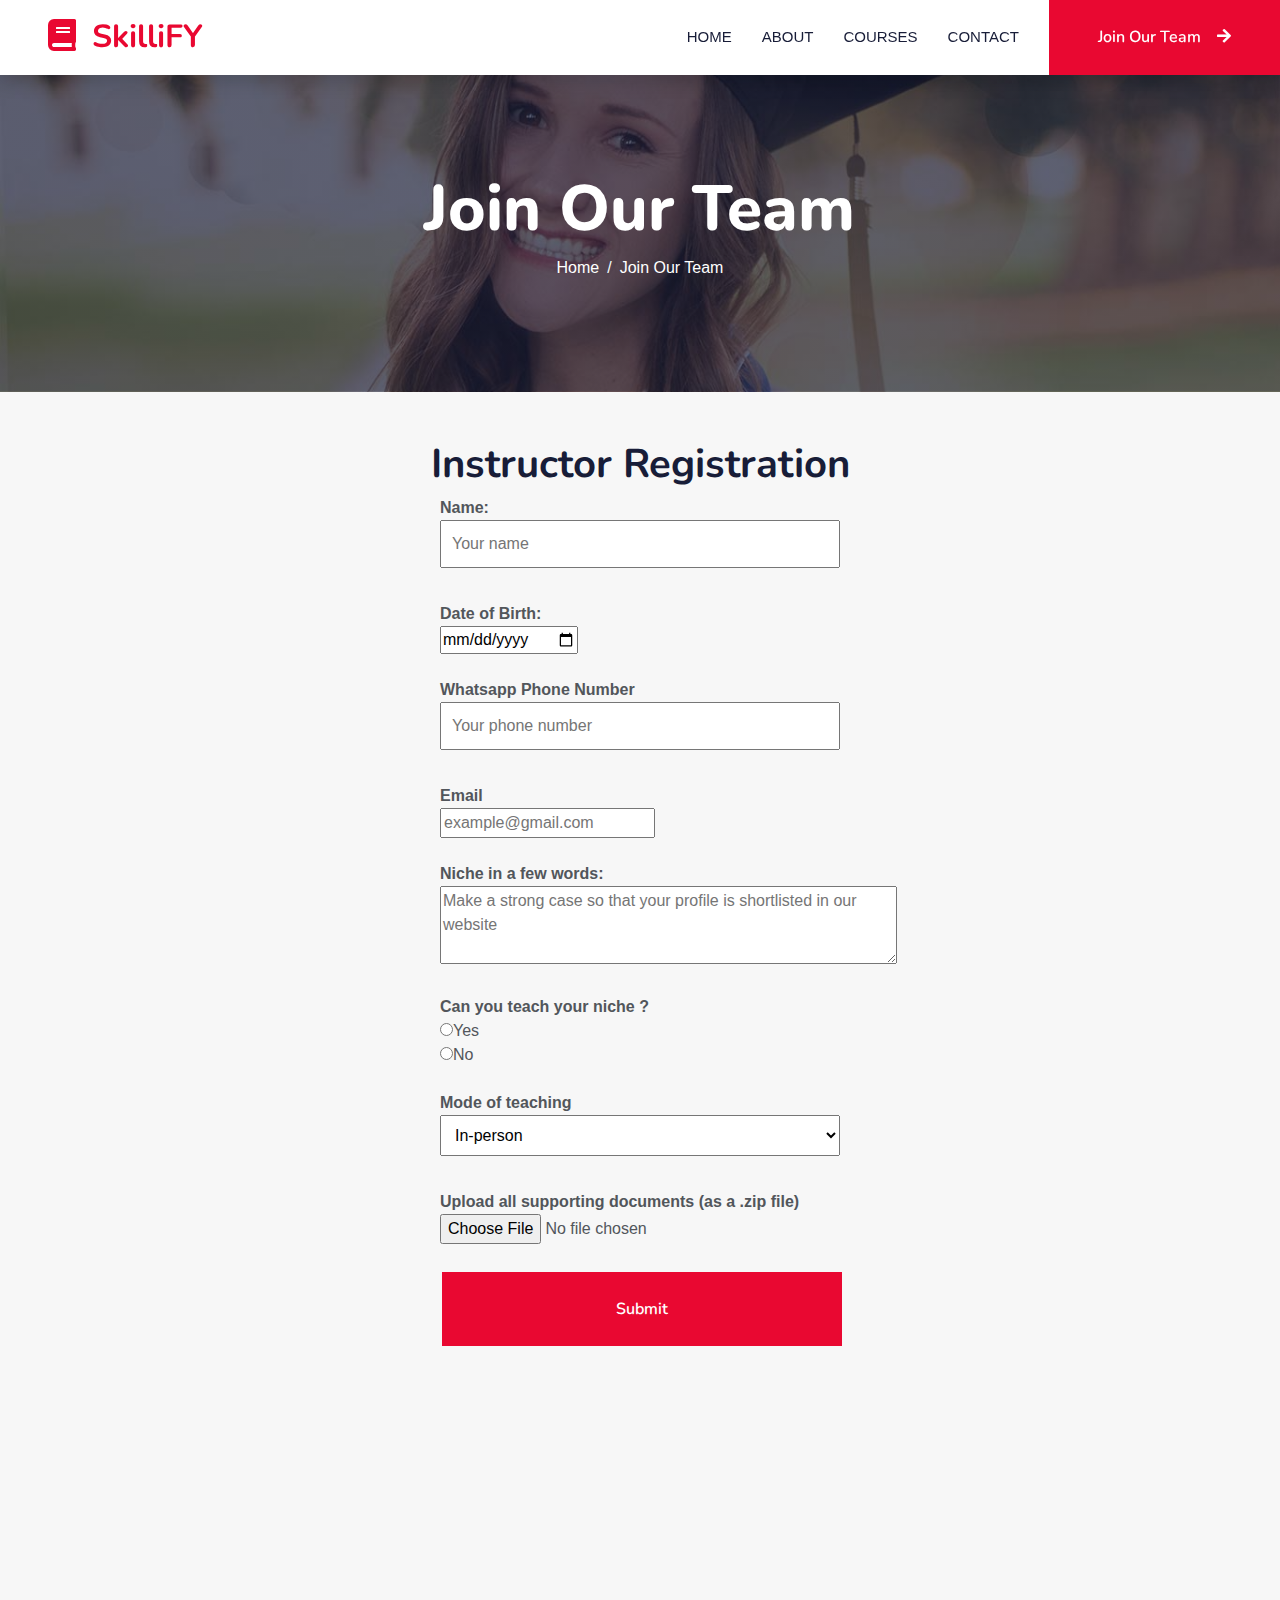
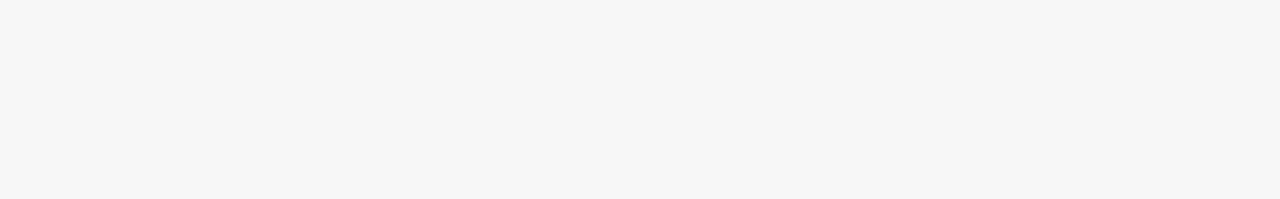
<file: JoinNow.html>
<!DOCTYPE html>
<html lang="en">
  <head>
    <meta charset="UTF-8" />
    <meta name="viewport" content="width=device-width, initial-scale=1.0" />
    <title>SkilliFY- Join Our Team</title>
    <!-- Favicon -->
    <link href="img/favicon.ico" rel="icon" />

    <!-- Google Web Fonts -->
    <link rel="preconnect" href="https://fonts.googleapis.com" />
    <link rel="preconnect" href="https://fonts.gstatic.com" crossorigin />
    <link
      href="https://fonts.googleapis.com/css2?family=Heebo:wght@400;500;600&family=Nunito:wght@600;700;800&display=swap"
      rel="stylesheet"
    />

    <!-- Icon Font Stylesheet -->
    <link
      href="https://cdnjs.cloudflare.com/ajax/libs/font-awesome/5.10.0/css/all.min.css"
      rel="stylesheet"
    />
    <link
      href="https://cdn.jsdelivr.net/npm/bootstrap-icons@1.4.1/font/bootstrap-icons.css"
      rel="stylesheet"
    />

    <!-- Libraries Stylesheet -->
    <link href="lib/animate/animate.min.css" rel="stylesheet" />
    <link href="lib/owlcarousel/assets/owl.carousel.min.css" rel="stylesheet" />

    <!-- Customized Bootstrap Stylesheet -->
    <link href="css/bootstrap.min.css" rel="stylesheet" />

    <!--Stylesheet -->
    <link href="css/style.css" rel="stylesheet" />

    <!-- Form Stylesheet -->
    <link href="css/JoinNow.css" rel="stylesheet" />
  </head>
  <body>
    <!-- Spinner Start -->
    <div
      id="spinner"
      class="show bg-white position-fixed translate-middle w-100 vh-100 top-50 start-50 d-flex align-items-center justify-content-center"
    >
      <div
        class="spinner-border text-primary"
        style="width: 3rem; height: 3rem"
        role="status"
      >
        <span class="sr-only">Loading...</span>
      </div>
    </div>
    <!-- Spinner End -->

    <!-- Navbar Start -->
    <nav
      class="navbar navbar-expand-lg bg-white navbar-light shadow sticky-top p-0"
    >
      <a
        href="index.html"
        class="navbar-brand d-flex align-items-center px-4 px-lg-5"
      >
        <h2 class="m-0 text-primary"><i class="fa fa-book me-3"></i>SkilliFY</h2>
      </a>
      <button
        type="button"
        class="navbar-toggler me-4"
        data-bs-toggle="collapse"
        data-bs-target="#navbarCollapse"
      >
        <span class="navbar-toggler-icon"></span>
      </button>
      <div class="collapse navbar-collapse" id="navbarCollapse">
        <div class="navbar-nav ms-auto p-4 p-lg-0">
          <a href="index.html" class="nav-item nav-link">Home</a>
          <a href="about.html" class="nav-item nav-link">About</a>
          <a href="courses.html" class="nav-item nav-link">Courses</a>
          <a href="contact.html" class="nav-item nav-link">Contact</a>
        </div>
        <a
          href="JoinNow.html"
          class="btn btn-primary py-4 px-lg-5 d-none d-lg-block"
          >Join Our Team<i class="fa fa-arrow-right ms-3"></i
        ></a>
      </div>
    </nav>
    <!-- Navbar End -->

    <!-- Header Start -->
    <div class="container-fluid bg-primary py-5 mb-5 page-header">
      <div class="container py-5">
        <div class="row justify-content-center">
          <div class="col-lg-10 text-center">
            <h1 class="display-3 text-white animated slideInDown">
              Join Our Team
            </h1>
            <nav aria-label="breadcrumb">
              <ol class="breadcrumb justify-content-center">
                <li class="breadcrumb-item">
                  <a class="text-white" href="index.html">Home</a>
                </li>
                <li
                  class="breadcrumb-item text-white active"
                  aria-current="page"
                >
                  Join Our Team
                </li>
              </ol>
            </nav>
          </div>
        </div>
      </div>
    </div>
    <!-- Header End -->

    <!--Form Start-->
    <div id="form-outer-container">
      <h1>Instructor Registration</h1>
      <div id="form-container">
        <form
          id="Instructor Details"
          action="https://formspree.io/f/moqgynlz"
          method="post"
          enctype="multipart/form-data"
        >
          <label>Name:</label><br />
          <input
            type="text"
            id="name"
            name="name"
            minlength="3"
            placeholder="Your name"
            required
          /><br /><br />

          <label>Date of Birth:</label><br />
          <input
            type="date"
            name="birthyear"
            min="1900"
            max="2099"
            required
          /><br /><br />

          <label>Whatsapp Phone Number</label><br />
          <input
            type="number"
            name="phonenumber"
            minlength="10"
            maxlength="10"
            required
            placeholder="Your phone number"
          /><br /><br />

          <label>Email</label><br />
          <input
            type="email"
            name="email"
            placeholder="example@gmail.com"
            required
          /><br /><br />

          <label>Niche in a few words:</label><br />
          <textarea
            id="niche"
            name="message"
            rows="3"
            cols="47"
            placeholder="Make a strong case so that your profile is shortlisted in our website"
            required
          ></textarea
          ><br /><br />

          <label>Can you teach your niche ?</label><br />
          <input type="radio" id="yes" name="teach" required />Yes<br />
          <input type="radio" id="no" name="teach" required />No<br />
          <br />

          <label>Mode of teaching</label><br />
          <select id="modeofteaching" name="Mode of Teaching" required>
            <option name="in-person">In-person</option>
            <option name="online">Online</option>
            <option name="through-materials">Through Materials</option></select
          ><br /><br />

          <label>Upload all supporting documents (as a .zip file)</label><br />
          <input type="file" name="attachments" /><br /><br />
          <button
            type="submit"
            class="btn btn-primary py-4 px-lg-5 d-none d-lg-block"
          >
            Submit
          </button>
        </form>
      </div>
    </div>

    <!-- Footer Start -->
    <div
      class="container-fluid bg-dark text-light footer pt-5 mt-5 wow fadeIn"
      data-wow-delay="0.1s"
    >
      <div class="container py-5">
        <div class="row g-5">
          <div class="col col-lg-3 col-md-6">
            <h1 class="m-0 text-primary footer-size">
              <i class="fa fa-book me-3"></i>SkilliFY
            </h1>
          </div>
          <div class="col-lg-3 col-md-6">
            <h4 class="text-white mb-3">Quick Link</h4>
            <a class="btn btn-link" href="about.html">About Us</a>
            <a class="btn btn-link" href="contact.html">Contact Us</a>
          </div>
          <div class="col-lg-3 col-md-6">
            <h4 class="text-white mb-3">Contact</h4>
            <p class="mb-2">
              <i class="fa fa-map-marker-alt me-3"></i>5000 MacArthur Blvd,
              Oakland, CA 94613
            </p>
            <p class="mb-2">
              <i class="fa fa-phone-alt me-3"></i>+1-617-373-2310
            </p>
            <p class="mb-2">
              <i class="fa fa-envelope me-3"></i>SkilliFY@gmail.com
            </p>
          </div>
        </div>
      </div>
      <div class="container">
        <div class="copyright">
          <div class="row">
            <div class="col-md-6 text-center text-md-start mb-3 mb-md-0">
              &copy; <a class="border-bottom" href="#">SkilliFY</a>, All Right
              Reserved. Designed By
              <a class="border-bottom" href="https://htmlcodex.com"
                >Team SkilliFY</a
              ><br /><br />
            </div>
          </div>
        </div>
      </div>
    </div>
    <!-- Footer End -->

    <!-- JavaScript Libraries -->
    <script src="https://code.jquery.com/jquery-3.4.1.min.js"></script>
    <script src="https://cdn.jsdelivr.net/npm/bootstrap@5.0.0/dist/js/bootstrap.bundle.min.js"></script>
    <script src="lib/wow/wow.min.js"></script>
    <script src="lib/easing/easing.min.js"></script>
    <script src="lib/waypoints/waypoints.min.js"></script>
    <script src="lib/owlcarousel/owl.carousel.min.js"></script>

    <!--Javascript -->
    <script src="js/main.js"></script>
  </body>
</html>
</file>
<file: css/style.css>
/********** Template CSS **********/
:root {
    --primary: #e90831;
    --light: #F0FBFC;
    --dark: #181d38;
}

.fw-medium {
    font-weight: 600 !important;
}

.fw-semi-bold {
    font-weight: 700 !important;
}

.back-to-top {
    position: fixed;
    display: none;
    right: 45px;
    bottom: 45px;
    z-index: 99;
}


/*** Spinner ***/
#spinner {
    opacity: 0;
    visibility: hidden;
    transition: opacity .5s ease-out, visibility 0s linear .5s;
    z-index: 99999;
}

#spinner.show {
    transition: opacity .5s ease-out, visibility 0s linear 0s;
    visibility: visible;
    opacity: 1;
}


/*** Button ***/
.btn {
    font-family: 'Nunito', sans-serif;
    font-weight: 600;
    transition: .5s;
}

.btn.btn-primary,
.btn.btn-secondary {
    color: #FFFFFF;
}

.btn-square {
    width: 38px;
    height: 38px;
}

.btn-sm-square {
    width: 32px;
    height: 32px;
}

.btn-lg-square {
    width: 48px;
    height: 48px;
}

.btn-square,
.btn-sm-square,
.btn-lg-square {
    padding: 0;
    display: flex;
    align-items: center;
    justify-content: center;
    font-weight: normal;
    border-radius: 0px;
}


/*** Navbar ***/
.navbar .dropdown-toggle::after {
    border: none;
    content: "\f107";
    font-family: "Font Awesome 5 Free";
    font-weight: 900;
    vertical-align: middle;
    margin-left: 8px;
}

.navbar-light .navbar-nav .nav-link {
    margin-right: 30px;
    padding: 25px 0;
    color: #FFFFFF;
    font-size: 15px;
    text-transform: uppercase;
    outline: none;
}

.navbar-light .navbar-nav .nav-link:hover,
.navbar-light .navbar-nav .nav-link.active {
    color: var(--primary);
}

@media (max-width: 991.98px) {
    .navbar-light .navbar-nav .nav-link  {
        margin-right: 0;
        padding: 10px 0;
    }

    .navbar-light .navbar-nav {
        border-top: 1px solid #EEEEEE;
    }
}

.navbar-light .navbar-brand,
.navbar-light a.btn {
    height: 75px;
}

.navbar-light .navbar-nav .nav-link {
    color: var(--dark);
    font-weight: 500;
}

.navbar-light.sticky-top {
    top: -100px;
    transition: .5s;
}

@media (min-width: 992px) {
    .navbar .nav-item .dropdown-menu {
        display: block;
        margin-top: 0;
        opacity: 0;
        visibility: hidden;
        transition: .5s;
    }

    .navbar .dropdown-menu.fade-down {
        top: 100%;
        transform: rotateX(-75deg);
        transform-origin: 0% 0%;
    }

    .navbar .nav-item:hover .dropdown-menu {
        top: 100%;
        transform: rotateX(0deg);
        visibility: visible;
        transition: .5s;
        opacity: 1;
    }
}


/*** Header carousel ***/
@media (max-width: 768px) {
    .header-carousel .owl-carousel-item {
        position: relative;
        min-height: 500px;
    }
    
    .header-carousel .owl-carousel-item img {
        position: absolute;
        width: 100%;
        height: 100%;
        object-fit: cover;
    }
}

.header-carousel .owl-nav {
    position: absolute;
    top: 50%;
    right: 8%;
    transform: translateY(-50%);
    display: flex;
    flex-direction: column;
}

.header-carousel .owl-nav .owl-prev,
.header-carousel .owl-nav .owl-next {
    margin: 7px 0;
    width: 45px;
    height: 45px;
    display: flex;
    align-items: center;
    justify-content: center;
    color: #FFFFFF;
    background: transparent;
    border: 1px solid #FFFFFF;
    font-size: 22px;
    transition: .5s;
}

.header-carousel .owl-nav .owl-prev:hover,
.header-carousel .owl-nav .owl-next:hover {
    background: var(--primary);
    border-color: var(--primary);
}

.page-header {
    background: linear-gradient(rgba(24, 29, 56, .7), rgba(24, 29, 56, .7)), url(../img/carousel-1.jpg);
    background-position: center center;
    background-repeat: no-repeat;
    background-size: cover;
}

.page-header-inner {
    background: rgba(15, 23, 43, .7);
}

.breadcrumb-item + .breadcrumb-item::before {
    color: var(--light);
}


/*** Section Title ***/
.section-title {
    position: relative;
    display: inline-block;
    text-transform: uppercase;
}

.section-title::before {
    position: absolute;
    content: "";
    width: calc(100% + 80px);
    height: 2px;
    top: 4px;
    left: -40px;
    background: var(--primary);
    z-index: -1;
}

.section-title::after {
    position: absolute;
    content: "";
    width: calc(100% + 120px);
    height: 2px;
    bottom: 5px;
    left: -60px;
    background: var(--primary);
    z-index: -1;
}

.section-title.text-start::before {
    width: calc(100% + 40px);
    left: 0;
}

.section-title.text-start::after {
    width: calc(100% + 60px);
    left: 0;
}


/*** Service ***/
.service-item {
    background: var(--light);
    transition: .5s;
}

.service-item:hover {
    margin-top: -10px;
    background: var(--primary);
}

.service-item * {
    transition: .5s;
}

.service-item:hover * {
    color: var(--light) !important;
}


/*** Categories & Courses ***/
.category img,
.course-item img {
    transition: .5s;
}

.category a:hover img,
.course-item:hover img {
    transform: scale(1.1);
}


/*** Team ***/
.team-item img {
    transition: .5s;
}

.team-item:hover img {
    transform: scale(1.1);
}


/*** Testimonial ***/
.testimonial-carousel::before {
    position: absolute;
    content: "";
    top: 0;
    left: 0;
    height: 100%;
    width: 0;
    background: linear-gradient(to right, rgba(255, 255, 255, 1) 0%, rgba(255, 255, 255, 0) 100%);
    z-index: 1;
}

.testimonial-carousel::after {
    position: absolute;
    content: "";
    top: 0;
    right: 0;
    height: 100%;
    width: 0;
    background: linear-gradient(to left, rgba(255, 255, 255, 1) 0%, rgba(255, 255, 255, 0) 100%);
    z-index: 1;
}

@media (min-width: 768px) {
    .testimonial-carousel::before,
    .testimonial-carousel::after {
        width: 200px;
    }
}

@media (min-width: 992px) {
    .testimonial-carousel::before,
    .testimonial-carousel::after {
        width: 300px;
    }
}

.testimonial-carousel .owl-item .testimonial-text,
.testimonial-carousel .owl-item.center .testimonial-text * {
    transition: .5s;
}

.testimonial-carousel .owl-item.center .testimonial-text {
    background: var(--primary) !important;
}

.testimonial-carousel .owl-item.center .testimonial-text * {
    color: #FFFFFF !important;
}

.testimonial-carousel .owl-dots {
    margin-top: 24px;
    display: flex;
    align-items: flex-end;
    justify-content: center;
}

.testimonial-carousel .owl-dot {
    position: relative;
    display: inline-block;
    margin: 0 5px;
    width: 15px;
    height: 15px;
    border: 1px solid #CCCCCC;
    transition: .5s;
}

.testimonial-carousel .owl-dot.active {
    background: var(--primary);
    border-color: var(--primary);
}


/*** Footer ***/
.footer .btn.btn-social {
    margin-right: 5px;
    width: 35px;
    height: 35px;
    display: flex;
    align-items: center;
    justify-content: center;
    color: var(--light);
    font-weight: normal;
    border: 1px solid #FFFFFF;
    border-radius: 35px;
    transition: .3s;
}

.footer .btn.btn-social:hover {
    color: var(--primary);
}

.footer .btn.btn-link {
    display: block;
    margin-bottom: 5px;
    padding: 0;
    text-align: left;
    color: #FFFFFF;
    font-size: 15px;
    font-weight: normal;
    text-transform: capitalize;
    transition: .3s;
}

.footer .btn.btn-link::before {
    position: relative;
    content: "\f105";
    font-family: "Font Awesome 5 Free";
    font-weight: 900;
    margin-right: 10px;
}

.footer .btn.btn-link:hover {
    letter-spacing: 1px;
    box-shadow: none;
}

.footer .copyright {
    padding: 25px 0;
    font-size: 15px;
    border-top: 1px solid rgba(256, 256, 256, .1);
}

.footer .copyright a {
    color: var(--light);
}

.footer .footer-menu a {
    margin-right: 15px;
    padding-right: 15px;
    border-right: 1px solid rgba(255, 255, 255, .1);
}

.footer .footer-menu a:last-child {
    margin-right: 0;
    padding-right: 0;
    border-right: none;
}
</file>
<file: css/AboutFounders.css>
.container-founders {
    display: flex;
    justify-content: center;
}
</file>
<file: css/JoinNow.css>
body {
    font-family: Arial, sans-serif;
    background-color: #f7f7f7;
    margin: 0;
    padding: 0;
}

.form-outer-container {
    max-width: 1000px;
    margin: 0 auto;
    padding: 20px;
    background-color: #fff;
    border-radius: 5px;
    box-shadow: 0 0 10px rgba(0, 0, 0, 0.1);
    display: flex;
    justify-content: center;
}

#form-container {
    width: 100%;
    max-width: 400px; 
    margin: 0 auto; 
}

h1 {
    text-align: center;
}

label {
    font-weight: bold;
}

input[type="text"],
input[type="number"],
input[type="password"],
select,
button {
    width: 100%;
    padding: 10px;
    margin-bottom: 10px;
    box-sizing: border-box;
}

button {
    background-color: #4CAF50;
    color: white;
    border: none;
    padding: 10px 20px;
    text-align: center;
    text-decoration: none;
    display: inline-block;
    font-size: 16px;
    margin: 4px 2px;
    cursor: pointer;
    border-radius: 5px;
}

button:hover {
    background-color: #45a049;
}

#errorMessages {
    color: red;
    margin-bottom: 10px;
    text-align: center;
}

#successMessage {
    color: green;
    font-weight: bold;
    margin-top: 10px;
    text-align: center;
}
</file>
